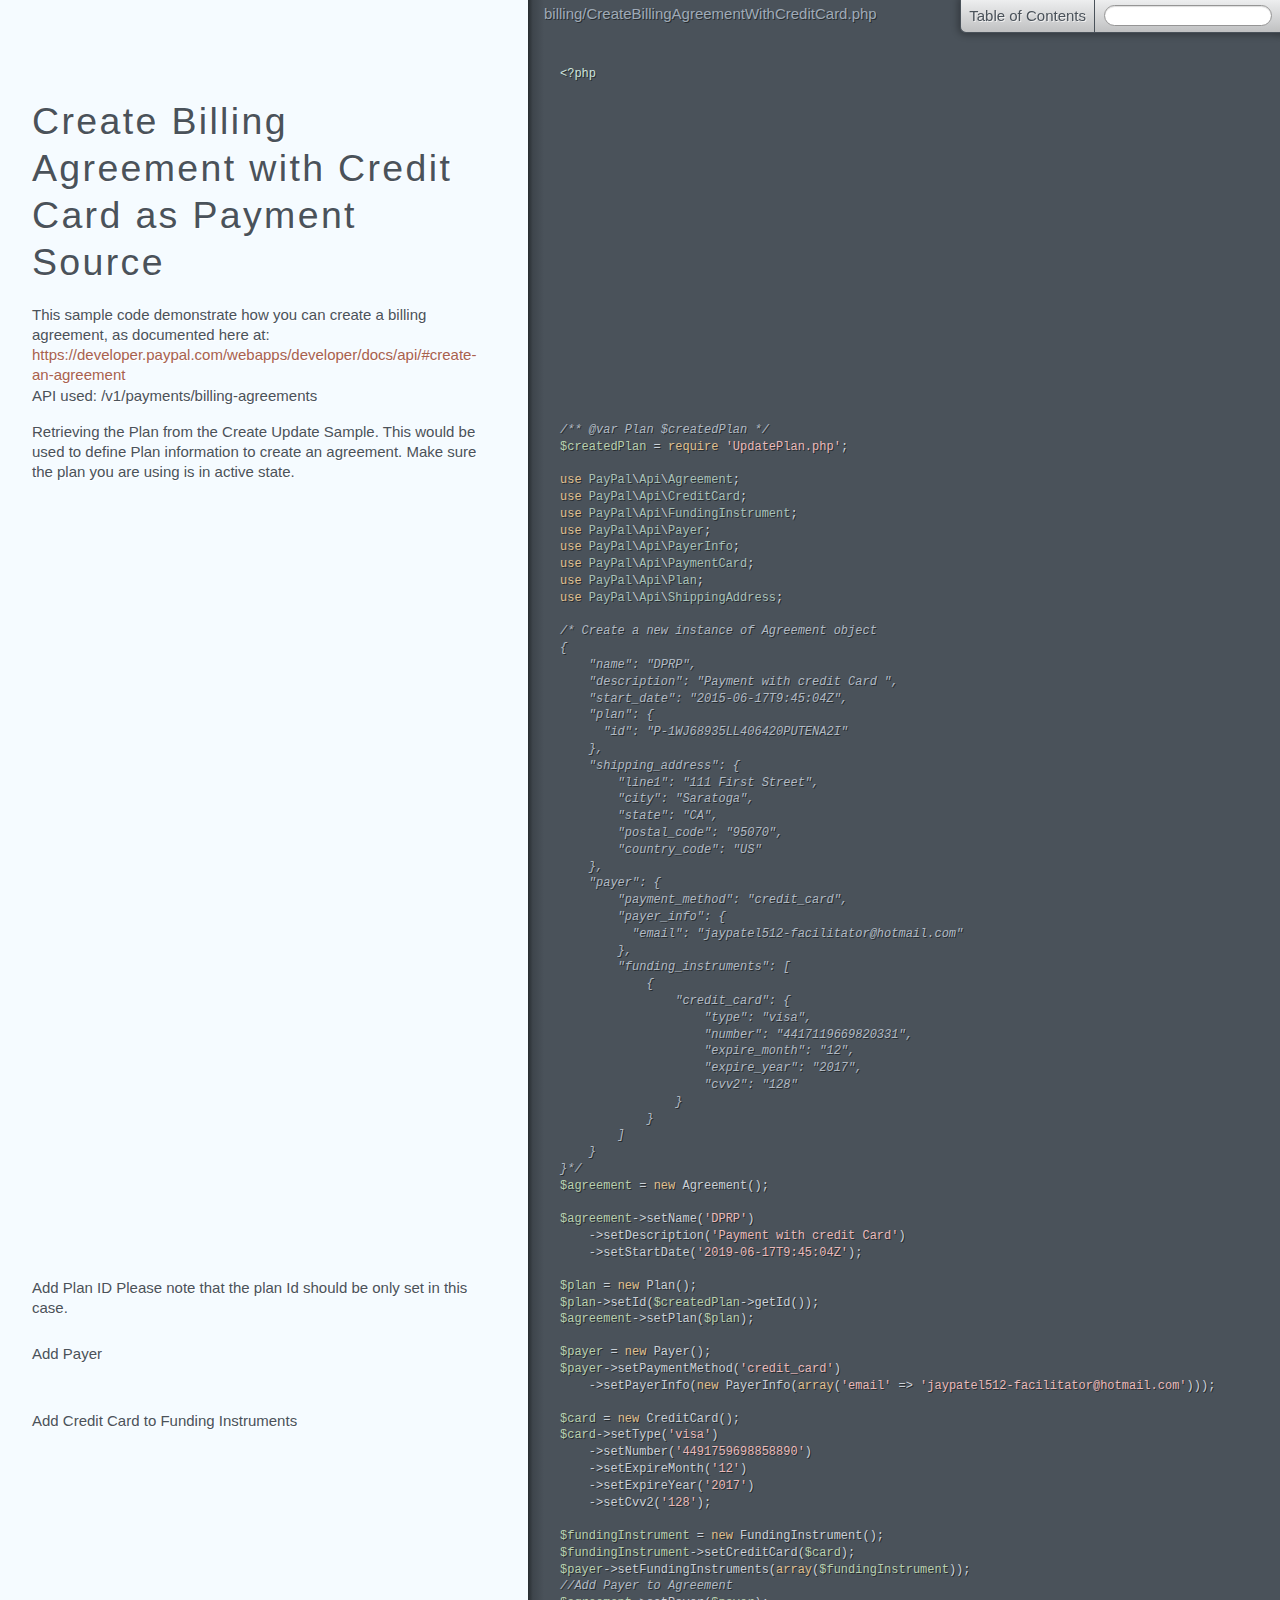
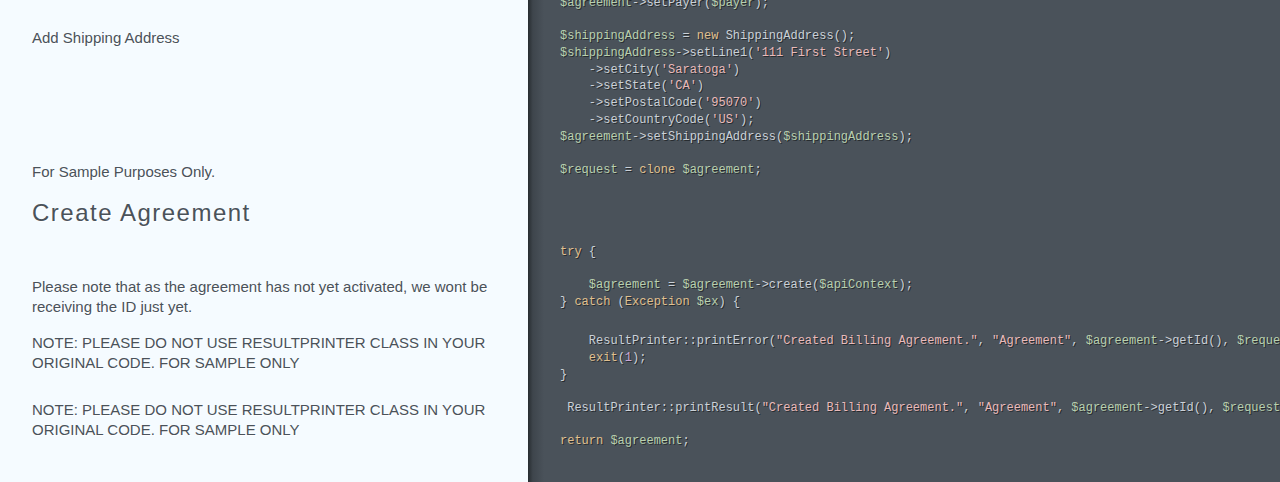
<file: includes/paypal/paypal/rest-api-sdk-php/sample/doc/billing/CreateBillingAgreementWithCreditCard.html>
<!DOCTYPE html><html lang="en"><head><title>billing/CreateBillingAgreementWithCreditCard</title></head><meta http-equiv="Content-Type" content="text/html; charset=utf-8"><meta name="viewport" content="width=device-width, initial-scale=1.0, minimum-scale=1.0, maximum-scale=1.0"><meta name="groc-relative-root" content="../"><meta name="groc-document-path" content="billing/CreateBillingAgreementWithCreditCard"><meta name="groc-project-path" content="billing/CreateBillingAgreementWithCreditCard.php"><link rel="stylesheet" type="text/css" media="all" href="../assets/style.css"><script type="text/javascript" src="../assets/behavior.js"></script><body><div id="meta"><div class="file-path">billing/CreateBillingAgreementWithCreditCard.php</div></div><div id="document"><div class="segment"><div class="code"><div class="wrapper"><span class="hljs-preprocessor">&lt;?php</span></div></div></div><div class="segment"><div class="comments "><div class="wrapper"><h1 id="create-billing-agreement-with-credit-card-as-payment-source">Create Billing Agreement with Credit Card as Payment Source</h1>
<p>This sample code demonstrate how you can create a billing agreement, as documented here at:
<a href="https://developer.paypal.com/webapps/developer/docs/api/#create-an-agreement">https://developer.paypal.com/webapps/developer/docs/api/#create-an-agreement</a>
API used: /v1/payments/billing-agreements</p></div></div></div><div class="segment"><div class="comments "><div class="wrapper"><p>Retrieving the Plan from the Create Update Sample. This would be used to
define Plan information to create an agreement. Make sure the plan you are using is in active state.</p></div></div><div class="code"><div class="wrapper"><span class="hljs-comment">/** <span class="hljs-doctag">@var</span> Plan $createdPlan */</span>
<span class="hljs-variable">$createdPlan</span> = <span class="hljs-keyword">require</span> <span class="hljs-string">'UpdatePlan.php'</span>;

<span class="hljs-keyword">use</span> <span class="hljs-title">PayPal</span>\<span class="hljs-title">Api</span>\<span class="hljs-title">Agreement</span>;
<span class="hljs-keyword">use</span> <span class="hljs-title">PayPal</span>\<span class="hljs-title">Api</span>\<span class="hljs-title">CreditCard</span>;
<span class="hljs-keyword">use</span> <span class="hljs-title">PayPal</span>\<span class="hljs-title">Api</span>\<span class="hljs-title">FundingInstrument</span>;
<span class="hljs-keyword">use</span> <span class="hljs-title">PayPal</span>\<span class="hljs-title">Api</span>\<span class="hljs-title">Payer</span>;
<span class="hljs-keyword">use</span> <span class="hljs-title">PayPal</span>\<span class="hljs-title">Api</span>\<span class="hljs-title">PayerInfo</span>;
<span class="hljs-keyword">use</span> <span class="hljs-title">PayPal</span>\<span class="hljs-title">Api</span>\<span class="hljs-title">PaymentCard</span>;
<span class="hljs-keyword">use</span> <span class="hljs-title">PayPal</span>\<span class="hljs-title">Api</span>\<span class="hljs-title">Plan</span>;
<span class="hljs-keyword">use</span> <span class="hljs-title">PayPal</span>\<span class="hljs-title">Api</span>\<span class="hljs-title">ShippingAddress</span>;

<span class="hljs-comment">/* Create a new instance of Agreement object
{
    "name": "DPRP",
    "description": "Payment with credit Card ",
    "start_date": "2015-06-17T9:45:04Z",
    "plan": {
      "id": "P-1WJ68935LL406420PUTENA2I"
    },
    "shipping_address": {
        "line1": "111 First Street",
        "city": "Saratoga",
        "state": "CA",
        "postal_code": "95070",
        "country_code": "US"
    },
    "payer": {
        "payment_method": "credit_card",
        "payer_info": {
          "email": "jaypatel512-facilitator<span class="hljs-doctag">@hotmail</span>.com"
        },
        "funding_instruments": [
            {
                "credit_card": {
                    "type": "visa",
                    "number": "4417119669820331",
                    "expire_month": "12",
                    "expire_year": "2017",
                    "cvv2": "128"
                }
            }
        ]
    }
}*/</span>
<span class="hljs-variable">$agreement</span> = <span class="hljs-keyword">new</span> Agreement();

<span class="hljs-variable">$agreement</span>-&gt;setName(<span class="hljs-string">'DPRP'</span>)
    -&gt;setDescription(<span class="hljs-string">'Payment with credit Card'</span>)
    -&gt;setStartDate(<span class="hljs-string">'2019-06-17T9:45:04Z'</span>);</div></div></div><div class="segment"><div class="comments "><div class="wrapper"><p>Add Plan ID
Please note that the plan Id should be only set in this case.</p></div></div><div class="code"><div class="wrapper"><span class="hljs-variable">$plan</span> = <span class="hljs-keyword">new</span> Plan();
<span class="hljs-variable">$plan</span>-&gt;setId(<span class="hljs-variable">$createdPlan</span>-&gt;getId());
<span class="hljs-variable">$agreement</span>-&gt;setPlan(<span class="hljs-variable">$plan</span>);</div></div></div><div class="segment"><div class="comments "><div class="wrapper"><p>Add Payer</p></div></div><div class="code"><div class="wrapper"><span class="hljs-variable">$payer</span> = <span class="hljs-keyword">new</span> Payer();
<span class="hljs-variable">$payer</span>-&gt;setPaymentMethod(<span class="hljs-string">'credit_card'</span>)
    -&gt;setPayerInfo(<span class="hljs-keyword">new</span> PayerInfo(<span class="hljs-keyword">array</span>(<span class="hljs-string">'email'</span> =&gt; <span class="hljs-string">'jaypatel512-facilitator@hotmail.com'</span>)));</div></div></div><div class="segment"><div class="comments "><div class="wrapper"><p>Add Credit Card to Funding Instruments</p></div></div><div class="code"><div class="wrapper"><span class="hljs-variable">$card</span> = <span class="hljs-keyword">new</span> CreditCard();
<span class="hljs-variable">$card</span>-&gt;setType(<span class="hljs-string">'visa'</span>)
    -&gt;setNumber(<span class="hljs-string">'4491759698858890'</span>)
    -&gt;setExpireMonth(<span class="hljs-string">'12'</span>)
    -&gt;setExpireYear(<span class="hljs-string">'2017'</span>)
    -&gt;setCvv2(<span class="hljs-string">'128'</span>);

<span class="hljs-variable">$fundingInstrument</span> = <span class="hljs-keyword">new</span> FundingInstrument();
<span class="hljs-variable">$fundingInstrument</span>-&gt;setCreditCard(<span class="hljs-variable">$card</span>);
<span class="hljs-variable">$payer</span>-&gt;setFundingInstruments(<span class="hljs-keyword">array</span>(<span class="hljs-variable">$fundingInstrument</span>));
<span class="hljs-comment">//Add Payer to Agreement</span>
<span class="hljs-variable">$agreement</span>-&gt;setPayer(<span class="hljs-variable">$payer</span>);</div></div></div><div class="segment"><div class="comments "><div class="wrapper"><p>Add Shipping Address</p></div></div><div class="code"><div class="wrapper"><span class="hljs-variable">$shippingAddress</span> = <span class="hljs-keyword">new</span> ShippingAddress();
<span class="hljs-variable">$shippingAddress</span>-&gt;setLine1(<span class="hljs-string">'111 First Street'</span>)
    -&gt;setCity(<span class="hljs-string">'Saratoga'</span>)
    -&gt;setState(<span class="hljs-string">'CA'</span>)
    -&gt;setPostalCode(<span class="hljs-string">'95070'</span>)
    -&gt;setCountryCode(<span class="hljs-string">'US'</span>);
<span class="hljs-variable">$agreement</span>-&gt;setShippingAddress(<span class="hljs-variable">$shippingAddress</span>);</div></div></div><div class="segment"><div class="comments "><div class="wrapper"><p>For Sample Purposes Only.</p></div></div><div class="code"><div class="wrapper"><span class="hljs-variable">$request</span> = <span class="hljs-keyword">clone</span> <span class="hljs-variable">$agreement</span>;</div></div></div><div class="segment"><div class="comments "><div class="wrapper"><h3 id="create-agreement">Create Agreement</h3></div></div></div><div class="segment"><div class="code"><div class="wrapper"><span class="hljs-keyword">try</span> {</div></div></div><div class="segment"><div class="comments "><div class="wrapper"><p>Please note that as the agreement has not yet activated, we wont be receiving the ID just yet.</p></div></div><div class="code"><div class="wrapper">    <span class="hljs-variable">$agreement</span> = <span class="hljs-variable">$agreement</span>-&gt;create(<span class="hljs-variable">$apiContext</span>);
} <span class="hljs-keyword">catch</span> (<span class="hljs-keyword">Exception</span> <span class="hljs-variable">$ex</span>) {</div></div></div><div class="segment"><div class="comments "><div class="wrapper"><p>NOTE: PLEASE DO NOT USE RESULTPRINTER CLASS IN YOUR ORIGINAL CODE. FOR SAMPLE ONLY</p></div></div><div class="code"><div class="wrapper">    ResultPrinter::printError(<span class="hljs-string">"Created Billing Agreement."</span>, <span class="hljs-string">"Agreement"</span>, <span class="hljs-variable">$agreement</span>-&gt;getId(), <span class="hljs-variable">$request</span>, <span class="hljs-variable">$ex</span>);
    <span class="hljs-keyword">exit</span>(<span class="hljs-number">1</span>);
}</div></div></div><div class="segment"><div class="comments "><div class="wrapper"><p>NOTE: PLEASE DO NOT USE RESULTPRINTER CLASS IN YOUR ORIGINAL CODE. FOR SAMPLE ONLY</p></div></div><div class="code"><div class="wrapper"> ResultPrinter::printResult(<span class="hljs-string">"Created Billing Agreement."</span>, <span class="hljs-string">"Agreement"</span>, <span class="hljs-variable">$agreement</span>-&gt;getId(), <span class="hljs-variable">$request</span>, <span class="hljs-variable">$agreement</span>);

<span class="hljs-keyword">return</span> <span class="hljs-variable">$agreement</span>;</div></div></div></div></body></html>
</file>
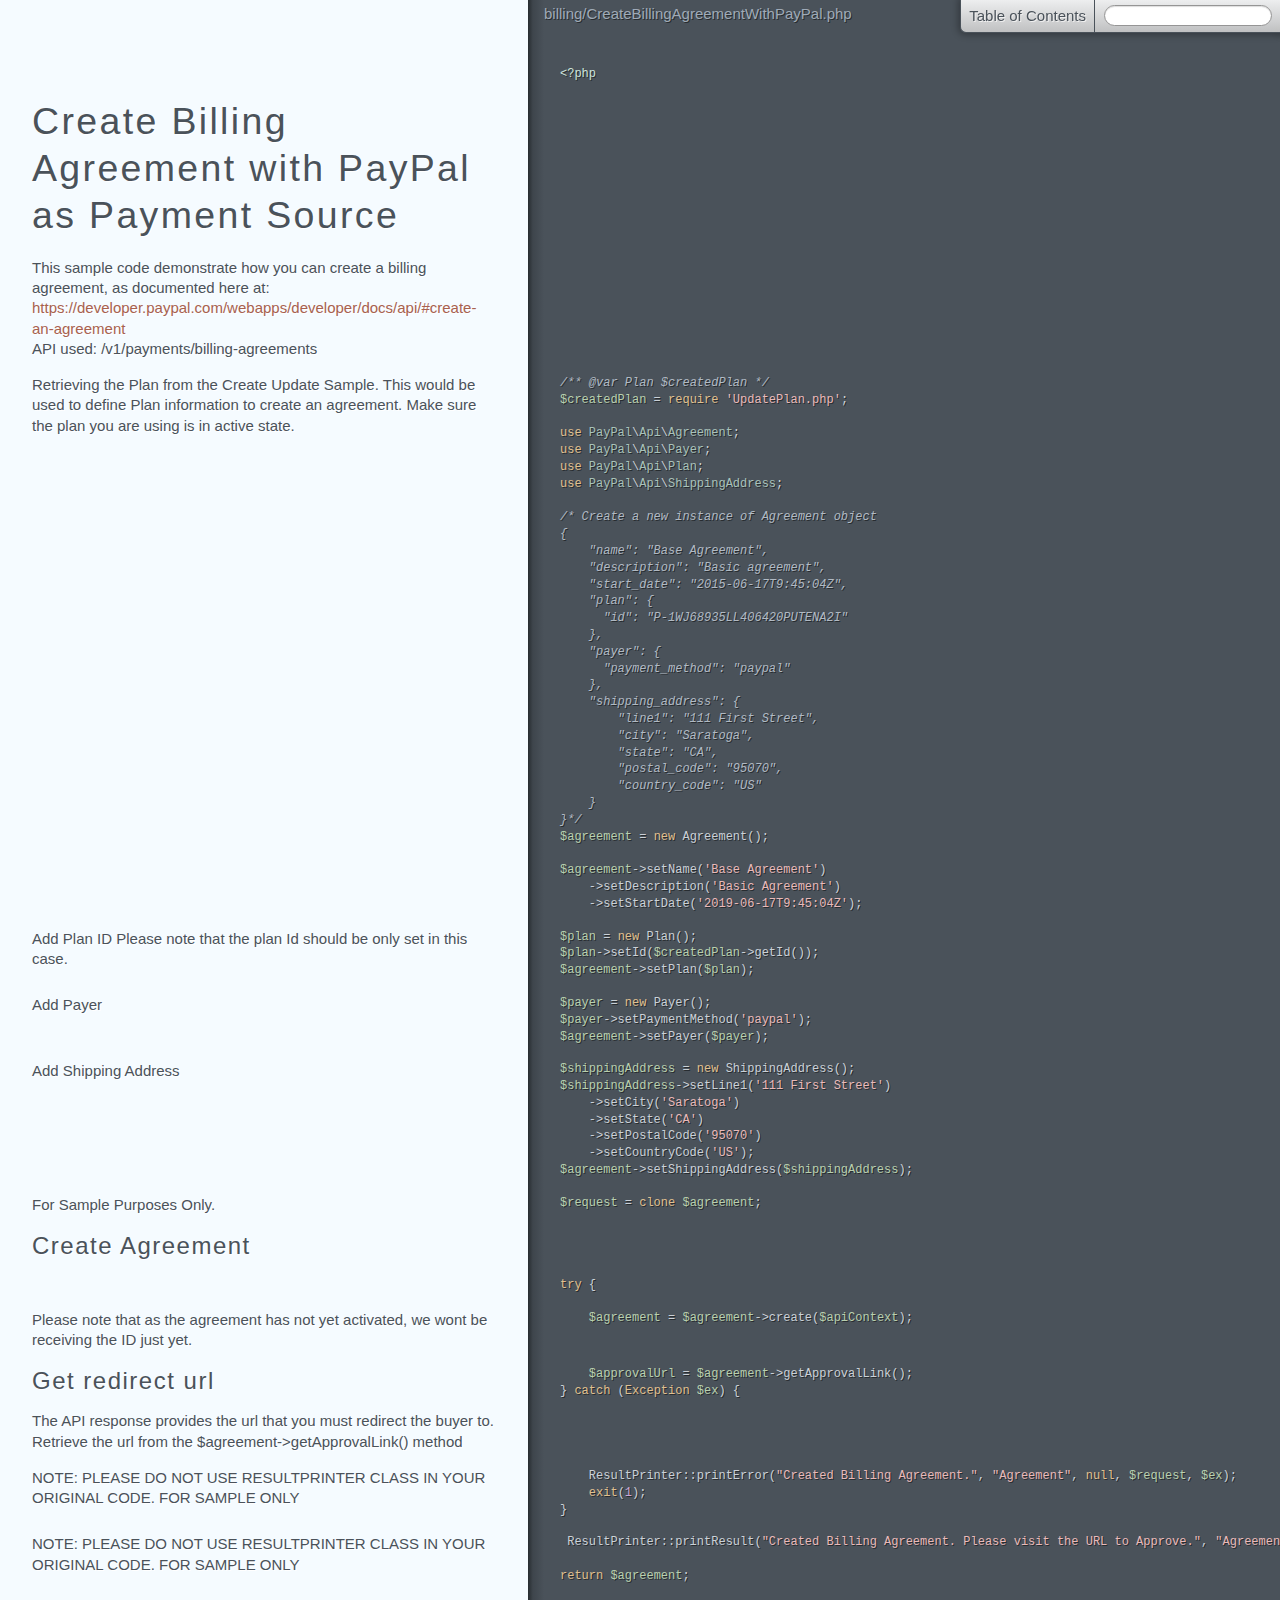
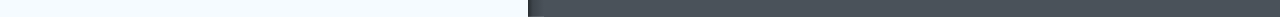
<file: includes/paypal/paypal/rest-api-sdk-php/sample/doc/billing/CreateBillingAgreementWithPayPal.html>
<!DOCTYPE html><html lang="en"><head><title>billing/CreateBillingAgreementWithPayPal</title></head><meta http-equiv="Content-Type" content="text/html; charset=utf-8"><meta name="viewport" content="width=device-width, initial-scale=1.0, minimum-scale=1.0, maximum-scale=1.0"><meta name="groc-relative-root" content="../"><meta name="groc-document-path" content="billing/CreateBillingAgreementWithPayPal"><meta name="groc-project-path" content="billing/CreateBillingAgreementWithPayPal.php"><link rel="stylesheet" type="text/css" media="all" href="../assets/style.css"><script type="text/javascript" src="../assets/behavior.js"></script><body><div id="meta"><div class="file-path">billing/CreateBillingAgreementWithPayPal.php</div></div><div id="document"><div class="segment"><div class="code"><div class="wrapper"><span class="hljs-preprocessor">&lt;?php</span></div></div></div><div class="segment"><div class="comments "><div class="wrapper"><h1 id="create-billing-agreement-with-paypal-as-payment-source">Create Billing Agreement with PayPal as Payment Source</h1>
<p>This sample code demonstrate how you can create a billing agreement, as documented here at:
<a href="https://developer.paypal.com/webapps/developer/docs/api/#create-an-agreement">https://developer.paypal.com/webapps/developer/docs/api/#create-an-agreement</a>
API used: /v1/payments/billing-agreements</p></div></div></div><div class="segment"><div class="comments "><div class="wrapper"><p>Retrieving the Plan from the Create Update Sample. This would be used to
define Plan information to create an agreement. Make sure the plan you are using is in active state.</p></div></div><div class="code"><div class="wrapper"><span class="hljs-comment">/** <span class="hljs-doctag">@var</span> Plan $createdPlan */</span>
<span class="hljs-variable">$createdPlan</span> = <span class="hljs-keyword">require</span> <span class="hljs-string">'UpdatePlan.php'</span>;

<span class="hljs-keyword">use</span> <span class="hljs-title">PayPal</span>\<span class="hljs-title">Api</span>\<span class="hljs-title">Agreement</span>;
<span class="hljs-keyword">use</span> <span class="hljs-title">PayPal</span>\<span class="hljs-title">Api</span>\<span class="hljs-title">Payer</span>;
<span class="hljs-keyword">use</span> <span class="hljs-title">PayPal</span>\<span class="hljs-title">Api</span>\<span class="hljs-title">Plan</span>;
<span class="hljs-keyword">use</span> <span class="hljs-title">PayPal</span>\<span class="hljs-title">Api</span>\<span class="hljs-title">ShippingAddress</span>;

<span class="hljs-comment">/* Create a new instance of Agreement object
{
    "name": "Base Agreement",
    "description": "Basic agreement",
    "start_date": "2015-06-17T9:45:04Z",
    "plan": {
      "id": "P-1WJ68935LL406420PUTENA2I"
    },
    "payer": {
      "payment_method": "paypal"
    },
    "shipping_address": {
        "line1": "111 First Street",
        "city": "Saratoga",
        "state": "CA",
        "postal_code": "95070",
        "country_code": "US"
    }
}*/</span>
<span class="hljs-variable">$agreement</span> = <span class="hljs-keyword">new</span> Agreement();

<span class="hljs-variable">$agreement</span>-&gt;setName(<span class="hljs-string">'Base Agreement'</span>)
    -&gt;setDescription(<span class="hljs-string">'Basic Agreement'</span>)
    -&gt;setStartDate(<span class="hljs-string">'2019-06-17T9:45:04Z'</span>);</div></div></div><div class="segment"><div class="comments "><div class="wrapper"><p>Add Plan ID
Please note that the plan Id should be only set in this case.</p></div></div><div class="code"><div class="wrapper"><span class="hljs-variable">$plan</span> = <span class="hljs-keyword">new</span> Plan();
<span class="hljs-variable">$plan</span>-&gt;setId(<span class="hljs-variable">$createdPlan</span>-&gt;getId());
<span class="hljs-variable">$agreement</span>-&gt;setPlan(<span class="hljs-variable">$plan</span>);</div></div></div><div class="segment"><div class="comments "><div class="wrapper"><p>Add Payer</p></div></div><div class="code"><div class="wrapper"><span class="hljs-variable">$payer</span> = <span class="hljs-keyword">new</span> Payer();
<span class="hljs-variable">$payer</span>-&gt;setPaymentMethod(<span class="hljs-string">'paypal'</span>);
<span class="hljs-variable">$agreement</span>-&gt;setPayer(<span class="hljs-variable">$payer</span>);</div></div></div><div class="segment"><div class="comments "><div class="wrapper"><p>Add Shipping Address</p></div></div><div class="code"><div class="wrapper"><span class="hljs-variable">$shippingAddress</span> = <span class="hljs-keyword">new</span> ShippingAddress();
<span class="hljs-variable">$shippingAddress</span>-&gt;setLine1(<span class="hljs-string">'111 First Street'</span>)
    -&gt;setCity(<span class="hljs-string">'Saratoga'</span>)
    -&gt;setState(<span class="hljs-string">'CA'</span>)
    -&gt;setPostalCode(<span class="hljs-string">'95070'</span>)
    -&gt;setCountryCode(<span class="hljs-string">'US'</span>);
<span class="hljs-variable">$agreement</span>-&gt;setShippingAddress(<span class="hljs-variable">$shippingAddress</span>);</div></div></div><div class="segment"><div class="comments "><div class="wrapper"><p>For Sample Purposes Only.</p></div></div><div class="code"><div class="wrapper"><span class="hljs-variable">$request</span> = <span class="hljs-keyword">clone</span> <span class="hljs-variable">$agreement</span>;</div></div></div><div class="segment"><div class="comments "><div class="wrapper"><h3 id="create-agreement">Create Agreement</h3></div></div></div><div class="segment"><div class="code"><div class="wrapper"><span class="hljs-keyword">try</span> {</div></div></div><div class="segment"><div class="comments "><div class="wrapper"><p>Please note that as the agreement has not yet activated, we wont be receiving the ID just yet.</p></div></div><div class="code"><div class="wrapper">    <span class="hljs-variable">$agreement</span> = <span class="hljs-variable">$agreement</span>-&gt;create(<span class="hljs-variable">$apiContext</span>);</div></div></div><div class="segment"><div class="comments "><div class="wrapper"><h3 id="get-redirect-url">Get redirect url</h3>
<p>The API response provides the url that you must redirect
the buyer to. Retrieve the url from the $agreement-&gt;getApprovalLink()
method</p></div></div><div class="code"><div class="wrapper">    <span class="hljs-variable">$approvalUrl</span> = <span class="hljs-variable">$agreement</span>-&gt;getApprovalLink();
} <span class="hljs-keyword">catch</span> (<span class="hljs-keyword">Exception</span> <span class="hljs-variable">$ex</span>) {</div></div></div><div class="segment"><div class="comments "><div class="wrapper"><p>NOTE: PLEASE DO NOT USE RESULTPRINTER CLASS IN YOUR ORIGINAL CODE. FOR SAMPLE ONLY</p></div></div><div class="code"><div class="wrapper">    ResultPrinter::printError(<span class="hljs-string">"Created Billing Agreement."</span>, <span class="hljs-string">"Agreement"</span>, <span class="hljs-keyword">null</span>, <span class="hljs-variable">$request</span>, <span class="hljs-variable">$ex</span>);
    <span class="hljs-keyword">exit</span>(<span class="hljs-number">1</span>);
}</div></div></div><div class="segment"><div class="comments "><div class="wrapper"><p>NOTE: PLEASE DO NOT USE RESULTPRINTER CLASS IN YOUR ORIGINAL CODE. FOR SAMPLE ONLY</p></div></div><div class="code"><div class="wrapper"> ResultPrinter::printResult(<span class="hljs-string">"Created Billing Agreement. Please visit the URL to Approve."</span>, <span class="hljs-string">"Agreement"</span>, <span class="hljs-string">"&lt;a href='$approvalUrl' &gt;$approvalUrl&lt;/a&gt;"</span>, <span class="hljs-variable">$request</span>, <span class="hljs-variable">$agreement</span>);

<span class="hljs-keyword">return</span> <span class="hljs-variable">$agreement</span>;</div></div></div></div></body></html>
</file>
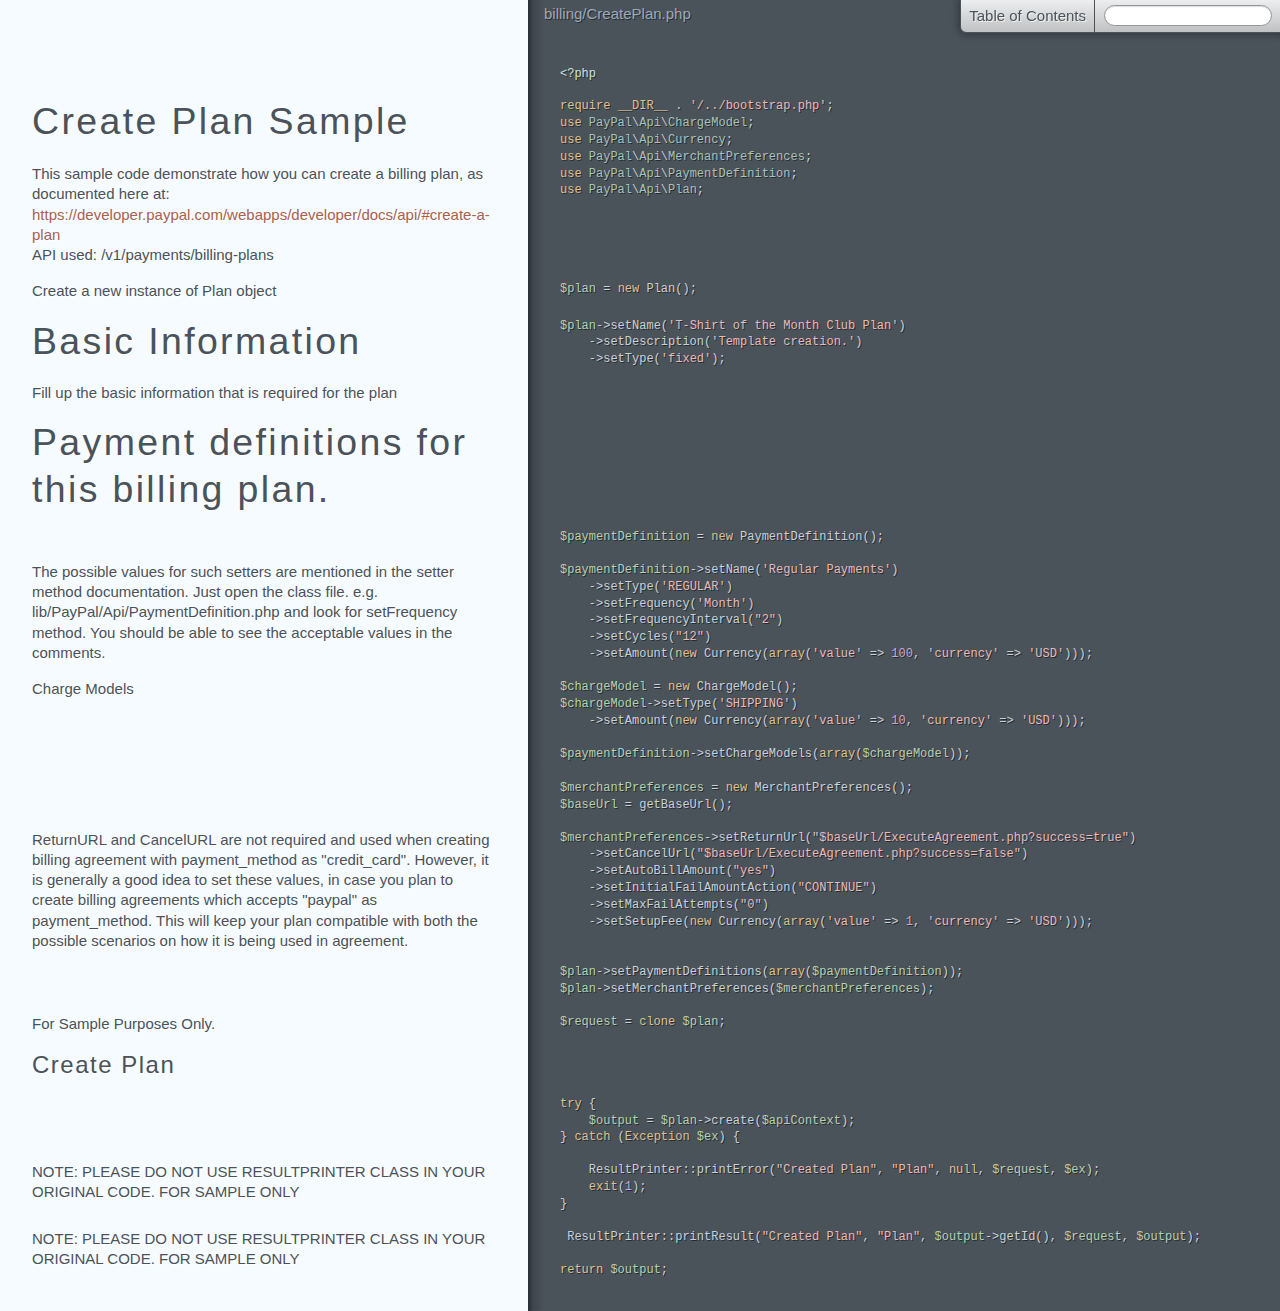
<file: includes/paypal/paypal/rest-api-sdk-php/sample/doc/billing/CreatePlan.html>
<!DOCTYPE html><html lang="en"><head><title>billing/CreatePlan</title></head><meta http-equiv="Content-Type" content="text/html; charset=utf-8"><meta name="viewport" content="width=device-width, initial-scale=1.0, minimum-scale=1.0, maximum-scale=1.0"><meta name="groc-relative-root" content="../"><meta name="groc-document-path" content="billing/CreatePlan"><meta name="groc-project-path" content="billing/CreatePlan.php"><link rel="stylesheet" type="text/css" media="all" href="../assets/style.css"><script type="text/javascript" src="../assets/behavior.js"></script><body><div id="meta"><div class="file-path">billing/CreatePlan.php</div></div><div id="document"><div class="segment"><div class="code"><div class="wrapper"><span class="hljs-preprocessor">&lt;?php</span></div></div></div><div class="segment"><div class="comments "><div class="wrapper"><h1 id="create-plan-sample">Create Plan Sample</h1>
<p>This sample code demonstrate how you can create a billing plan, as documented here at:
<a href="https://developer.paypal.com/webapps/developer/docs/api/#create-a-plan">https://developer.paypal.com/webapps/developer/docs/api/#create-a-plan</a>
API used: /v1/payments/billing-plans</p></div></div><div class="code"><div class="wrapper"><span class="hljs-keyword">require</span> <span class="hljs-keyword">__DIR__</span> . <span class="hljs-string">'/../bootstrap.php'</span>;
<span class="hljs-keyword">use</span> <span class="hljs-title">PayPal</span>\<span class="hljs-title">Api</span>\<span class="hljs-title">ChargeModel</span>;
<span class="hljs-keyword">use</span> <span class="hljs-title">PayPal</span>\<span class="hljs-title">Api</span>\<span class="hljs-title">Currency</span>;
<span class="hljs-keyword">use</span> <span class="hljs-title">PayPal</span>\<span class="hljs-title">Api</span>\<span class="hljs-title">MerchantPreferences</span>;
<span class="hljs-keyword">use</span> <span class="hljs-title">PayPal</span>\<span class="hljs-title">Api</span>\<span class="hljs-title">PaymentDefinition</span>;
<span class="hljs-keyword">use</span> <span class="hljs-title">PayPal</span>\<span class="hljs-title">Api</span>\<span class="hljs-title">Plan</span>;</div></div></div><div class="segment"><div class="comments "><div class="wrapper"><p>Create a new instance of Plan object</p></div></div><div class="code"><div class="wrapper"><span class="hljs-variable">$plan</span> = <span class="hljs-keyword">new</span> Plan();</div></div></div><div class="segment"><div class="comments "><div class="wrapper"><h1 id="basic-information">Basic Information</h1>
<p>Fill up the basic information that is required for the plan</p></div></div><div class="code"><div class="wrapper"><span class="hljs-variable">$plan</span>-&gt;setName(<span class="hljs-string">'T-Shirt of the Month Club Plan'</span>)
    -&gt;setDescription(<span class="hljs-string">'Template creation.'</span>)
    -&gt;setType(<span class="hljs-string">'fixed'</span>);</div></div></div><div class="segment"><div class="comments "><div class="wrapper"><h1 id="payment-definitions-for-this-billing-plan">Payment definitions for this billing plan.</h1></div></div></div><div class="segment"><div class="code"><div class="wrapper"><span class="hljs-variable">$paymentDefinition</span> = <span class="hljs-keyword">new</span> PaymentDefinition();</div></div></div><div class="segment"><div class="comments "><div class="wrapper"><p>The possible values for such setters are mentioned in the setter method documentation.
Just open the class file. e.g. lib/PayPal/Api/PaymentDefinition.php and look for setFrequency method.
You should be able to see the acceptable values in the comments.</p></div></div><div class="code"><div class="wrapper"><span class="hljs-variable">$paymentDefinition</span>-&gt;setName(<span class="hljs-string">'Regular Payments'</span>)
    -&gt;setType(<span class="hljs-string">'REGULAR'</span>)
    -&gt;setFrequency(<span class="hljs-string">'Month'</span>)
    -&gt;setFrequencyInterval(<span class="hljs-string">"2"</span>)
    -&gt;setCycles(<span class="hljs-string">"12"</span>)
    -&gt;setAmount(<span class="hljs-keyword">new</span> Currency(<span class="hljs-keyword">array</span>(<span class="hljs-string">'value'</span> =&gt; <span class="hljs-number">100</span>, <span class="hljs-string">'currency'</span> =&gt; <span class="hljs-string">'USD'</span>)));</div></div></div><div class="segment"><div class="comments "><div class="wrapper"><p>Charge Models</p></div></div><div class="code"><div class="wrapper"><span class="hljs-variable">$chargeModel</span> = <span class="hljs-keyword">new</span> ChargeModel();
<span class="hljs-variable">$chargeModel</span>-&gt;setType(<span class="hljs-string">'SHIPPING'</span>)
    -&gt;setAmount(<span class="hljs-keyword">new</span> Currency(<span class="hljs-keyword">array</span>(<span class="hljs-string">'value'</span> =&gt; <span class="hljs-number">10</span>, <span class="hljs-string">'currency'</span> =&gt; <span class="hljs-string">'USD'</span>)));

<span class="hljs-variable">$paymentDefinition</span>-&gt;setChargeModels(<span class="hljs-keyword">array</span>(<span class="hljs-variable">$chargeModel</span>));

<span class="hljs-variable">$merchantPreferences</span> = <span class="hljs-keyword">new</span> MerchantPreferences();
<span class="hljs-variable">$baseUrl</span> = getBaseUrl();</div></div></div><div class="segment"><div class="comments "><div class="wrapper"><p>ReturnURL and CancelURL are not required and used when creating billing agreement with payment_method as &quot;credit_card&quot;.
However, it is generally a good idea to set these values, in case you plan to create billing agreements which accepts &quot;paypal&quot; as payment_method.
This will keep your plan compatible with both the possible scenarios on how it is being used in agreement.</p></div></div><div class="code"><div class="wrapper"><span class="hljs-variable">$merchantPreferences</span>-&gt;setReturnUrl(<span class="hljs-string">"$baseUrl/ExecuteAgreement.php?success=true"</span>)
    -&gt;setCancelUrl(<span class="hljs-string">"$baseUrl/ExecuteAgreement.php?success=false"</span>)
    -&gt;setAutoBillAmount(<span class="hljs-string">"yes"</span>)
    -&gt;setInitialFailAmountAction(<span class="hljs-string">"CONTINUE"</span>)
    -&gt;setMaxFailAttempts(<span class="hljs-string">"0"</span>)
    -&gt;setSetupFee(<span class="hljs-keyword">new</span> Currency(<span class="hljs-keyword">array</span>(<span class="hljs-string">'value'</span> =&gt; <span class="hljs-number">1</span>, <span class="hljs-string">'currency'</span> =&gt; <span class="hljs-string">'USD'</span>)));


<span class="hljs-variable">$plan</span>-&gt;setPaymentDefinitions(<span class="hljs-keyword">array</span>(<span class="hljs-variable">$paymentDefinition</span>));
<span class="hljs-variable">$plan</span>-&gt;setMerchantPreferences(<span class="hljs-variable">$merchantPreferences</span>);</div></div></div><div class="segment"><div class="comments "><div class="wrapper"><p>For Sample Purposes Only.</p></div></div><div class="code"><div class="wrapper"><span class="hljs-variable">$request</span> = <span class="hljs-keyword">clone</span> <span class="hljs-variable">$plan</span>;</div></div></div><div class="segment"><div class="comments "><div class="wrapper"><h3 id="create-plan">Create Plan</h3></div></div></div><div class="segment"><div class="code"><div class="wrapper"><span class="hljs-keyword">try</span> {
    <span class="hljs-variable">$output</span> = <span class="hljs-variable">$plan</span>-&gt;create(<span class="hljs-variable">$apiContext</span>);
} <span class="hljs-keyword">catch</span> (<span class="hljs-keyword">Exception</span> <span class="hljs-variable">$ex</span>) {</div></div></div><div class="segment"><div class="comments "><div class="wrapper"><p>NOTE: PLEASE DO NOT USE RESULTPRINTER CLASS IN YOUR ORIGINAL CODE. FOR SAMPLE ONLY</p></div></div><div class="code"><div class="wrapper">    ResultPrinter::printError(<span class="hljs-string">"Created Plan"</span>, <span class="hljs-string">"Plan"</span>, <span class="hljs-keyword">null</span>, <span class="hljs-variable">$request</span>, <span class="hljs-variable">$ex</span>);
    <span class="hljs-keyword">exit</span>(<span class="hljs-number">1</span>);
}</div></div></div><div class="segment"><div class="comments "><div class="wrapper"><p>NOTE: PLEASE DO NOT USE RESULTPRINTER CLASS IN YOUR ORIGINAL CODE. FOR SAMPLE ONLY</p></div></div><div class="code"><div class="wrapper"> ResultPrinter::printResult(<span class="hljs-string">"Created Plan"</span>, <span class="hljs-string">"Plan"</span>, <span class="hljs-variable">$output</span>-&gt;getId(), <span class="hljs-variable">$request</span>, <span class="hljs-variable">$output</span>);

<span class="hljs-keyword">return</span> <span class="hljs-variable">$output</span>;</div></div></div></div></body></html>
</file>
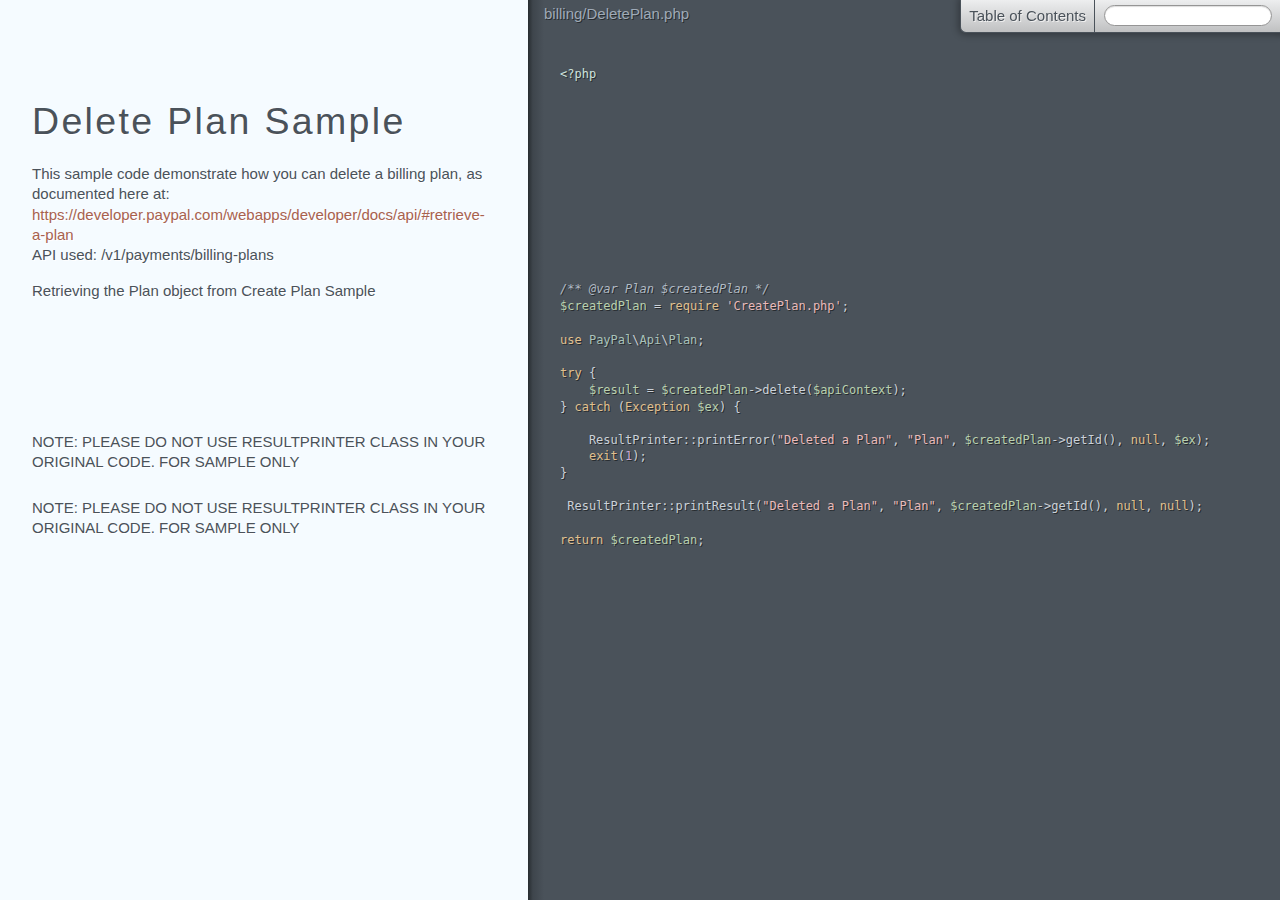
<file: includes/paypal/paypal/rest-api-sdk-php/sample/doc/billing/DeletePlan.html>
<!DOCTYPE html><html lang="en"><head><title>billing/DeletePlan</title></head><meta http-equiv="Content-Type" content="text/html; charset=utf-8"><meta name="viewport" content="width=device-width, initial-scale=1.0, minimum-scale=1.0, maximum-scale=1.0"><meta name="groc-relative-root" content="../"><meta name="groc-document-path" content="billing/DeletePlan"><meta name="groc-project-path" content="billing/DeletePlan.php"><link rel="stylesheet" type="text/css" media="all" href="../assets/style.css"><script type="text/javascript" src="../assets/behavior.js"></script><body><div id="meta"><div class="file-path">billing/DeletePlan.php</div></div><div id="document"><div class="segment"><div class="code"><div class="wrapper"><span class="hljs-preprocessor">&lt;?php</span></div></div></div><div class="segment"><div class="comments "><div class="wrapper"><h1 id="delete-plan-sample">Delete Plan Sample</h1>
<p>This sample code demonstrate how you can delete a billing plan, as documented here at:
<a href="https://developer.paypal.com/webapps/developer/docs/api/#retrieve-a-plan">https://developer.paypal.com/webapps/developer/docs/api/#retrieve-a-plan</a>
API used: /v1/payments/billing-plans</p></div></div></div><div class="segment"><div class="comments "><div class="wrapper"><p>Retrieving the Plan object from Create Plan Sample</p></div></div><div class="code"><div class="wrapper"><span class="hljs-comment">/** <span class="hljs-doctag">@var</span> Plan $createdPlan */</span>
<span class="hljs-variable">$createdPlan</span> = <span class="hljs-keyword">require</span> <span class="hljs-string">'CreatePlan.php'</span>;

<span class="hljs-keyword">use</span> <span class="hljs-title">PayPal</span>\<span class="hljs-title">Api</span>\<span class="hljs-title">Plan</span>;

<span class="hljs-keyword">try</span> {
    <span class="hljs-variable">$result</span> = <span class="hljs-variable">$createdPlan</span>-&gt;delete(<span class="hljs-variable">$apiContext</span>);
} <span class="hljs-keyword">catch</span> (<span class="hljs-keyword">Exception</span> <span class="hljs-variable">$ex</span>) {</div></div></div><div class="segment"><div class="comments "><div class="wrapper"><p>NOTE: PLEASE DO NOT USE RESULTPRINTER CLASS IN YOUR ORIGINAL CODE. FOR SAMPLE ONLY</p></div></div><div class="code"><div class="wrapper">    ResultPrinter::printError(<span class="hljs-string">"Deleted a Plan"</span>, <span class="hljs-string">"Plan"</span>, <span class="hljs-variable">$createdPlan</span>-&gt;getId(), <span class="hljs-keyword">null</span>, <span class="hljs-variable">$ex</span>);
    <span class="hljs-keyword">exit</span>(<span class="hljs-number">1</span>);
}</div></div></div><div class="segment"><div class="comments "><div class="wrapper"><p>NOTE: PLEASE DO NOT USE RESULTPRINTER CLASS IN YOUR ORIGINAL CODE. FOR SAMPLE ONLY</p></div></div><div class="code"><div class="wrapper"> ResultPrinter::printResult(<span class="hljs-string">"Deleted a Plan"</span>, <span class="hljs-string">"Plan"</span>, <span class="hljs-variable">$createdPlan</span>-&gt;getId(), <span class="hljs-keyword">null</span>, <span class="hljs-keyword">null</span>);

<span class="hljs-keyword">return</span> <span class="hljs-variable">$createdPlan</span>;</div></div></div></div></body></html>
</file>
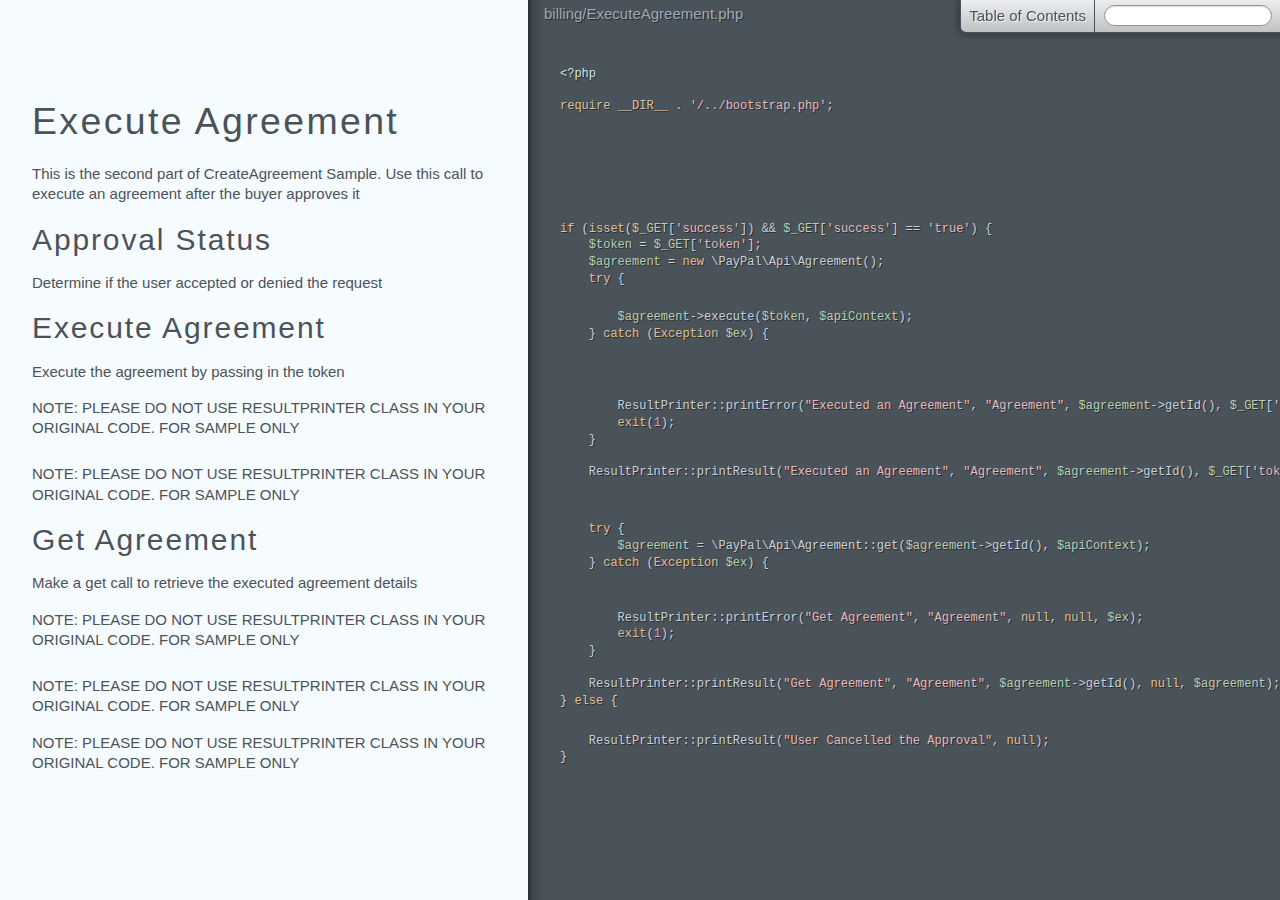
<file: includes/paypal/paypal/rest-api-sdk-php/sample/doc/billing/ExecuteAgreement.html>
<!DOCTYPE html><html lang="en"><head><title>billing/ExecuteAgreement</title></head><meta http-equiv="Content-Type" content="text/html; charset=utf-8"><meta name="viewport" content="width=device-width, initial-scale=1.0, minimum-scale=1.0, maximum-scale=1.0"><meta name="groc-relative-root" content="../"><meta name="groc-document-path" content="billing/ExecuteAgreement"><meta name="groc-project-path" content="billing/ExecuteAgreement.php"><link rel="stylesheet" type="text/css" media="all" href="../assets/style.css"><script type="text/javascript" src="../assets/behavior.js"></script><body><div id="meta"><div class="file-path">billing/ExecuteAgreement.php</div></div><div id="document"><div class="segment"><div class="code"><div class="wrapper"><span class="hljs-preprocessor">&lt;?php</span></div></div></div><div class="segment"><div class="comments "><div class="wrapper"><h1 id="execute-agreement">Execute Agreement</h1>
<p>This is the second part of CreateAgreement Sample.
Use this call to execute an agreement after the buyer approves it</p></div></div><div class="code"><div class="wrapper"><span class="hljs-keyword">require</span> <span class="hljs-keyword">__DIR__</span> . <span class="hljs-string">'/../bootstrap.php'</span>;</div></div></div><div class="segment"><div class="comments "><div class="wrapper"><h2 id="approval-status">Approval Status</h2>
<p>Determine if the user accepted or denied the request</p></div></div><div class="code"><div class="wrapper"><span class="hljs-keyword">if</span> (<span class="hljs-keyword">isset</span>(<span class="hljs-variable">$_GET</span>[<span class="hljs-string">'success'</span>]) &amp;&amp; <span class="hljs-variable">$_GET</span>[<span class="hljs-string">'success'</span>] == <span class="hljs-string">'true'</span>) {
    <span class="hljs-variable">$token</span> = <span class="hljs-variable">$_GET</span>[<span class="hljs-string">'token'</span>];
    <span class="hljs-variable">$agreement</span> = <span class="hljs-keyword">new</span> \PayPal\Api\Agreement();
    <span class="hljs-keyword">try</span> {</div></div></div><div class="segment"><div class="comments "><div class="wrapper"><h2 id="execute-agreement">Execute Agreement</h2>
<p>Execute the agreement by passing in the token</p></div></div><div class="code"><div class="wrapper">        <span class="hljs-variable">$agreement</span>-&gt;execute(<span class="hljs-variable">$token</span>, <span class="hljs-variable">$apiContext</span>);
    } <span class="hljs-keyword">catch</span> (<span class="hljs-keyword">Exception</span> <span class="hljs-variable">$ex</span>) {</div></div></div><div class="segment"><div class="comments "><div class="wrapper"><p>NOTE: PLEASE DO NOT USE RESULTPRINTER CLASS IN YOUR ORIGINAL CODE. FOR SAMPLE ONLY</p></div></div><div class="code"><div class="wrapper">        ResultPrinter::printError(<span class="hljs-string">"Executed an Agreement"</span>, <span class="hljs-string">"Agreement"</span>, <span class="hljs-variable">$agreement</span>-&gt;getId(), <span class="hljs-variable">$_GET</span>[<span class="hljs-string">'token'</span>], <span class="hljs-variable">$ex</span>);
        <span class="hljs-keyword">exit</span>(<span class="hljs-number">1</span>);
    }</div></div></div><div class="segment"><div class="comments "><div class="wrapper"><p>NOTE: PLEASE DO NOT USE RESULTPRINTER CLASS IN YOUR ORIGINAL CODE. FOR SAMPLE ONLY</p></div></div><div class="code"><div class="wrapper">    ResultPrinter::printResult(<span class="hljs-string">"Executed an Agreement"</span>, <span class="hljs-string">"Agreement"</span>, <span class="hljs-variable">$agreement</span>-&gt;getId(), <span class="hljs-variable">$_GET</span>[<span class="hljs-string">'token'</span>], <span class="hljs-variable">$agreement</span>);</div></div></div><div class="segment"><div class="comments "><div class="wrapper"><h2 id="get-agreement">Get Agreement</h2>
<p>Make a get call to retrieve the executed agreement details</p></div></div><div class="code"><div class="wrapper">    <span class="hljs-keyword">try</span> {
        <span class="hljs-variable">$agreement</span> = \PayPal\Api\Agreement::get(<span class="hljs-variable">$agreement</span>-&gt;getId(), <span class="hljs-variable">$apiContext</span>);
    } <span class="hljs-keyword">catch</span> (<span class="hljs-keyword">Exception</span> <span class="hljs-variable">$ex</span>) {</div></div></div><div class="segment"><div class="comments "><div class="wrapper"><p>NOTE: PLEASE DO NOT USE RESULTPRINTER CLASS IN YOUR ORIGINAL CODE. FOR SAMPLE ONLY</p></div></div><div class="code"><div class="wrapper">        ResultPrinter::printError(<span class="hljs-string">"Get Agreement"</span>, <span class="hljs-string">"Agreement"</span>, <span class="hljs-keyword">null</span>, <span class="hljs-keyword">null</span>, <span class="hljs-variable">$ex</span>);
        <span class="hljs-keyword">exit</span>(<span class="hljs-number">1</span>);
    }</div></div></div><div class="segment"><div class="comments "><div class="wrapper"><p>NOTE: PLEASE DO NOT USE RESULTPRINTER CLASS IN YOUR ORIGINAL CODE. FOR SAMPLE ONLY</p></div></div><div class="code"><div class="wrapper">    ResultPrinter::printResult(<span class="hljs-string">"Get Agreement"</span>, <span class="hljs-string">"Agreement"</span>, <span class="hljs-variable">$agreement</span>-&gt;getId(), <span class="hljs-keyword">null</span>, <span class="hljs-variable">$agreement</span>);
} <span class="hljs-keyword">else</span> {</div></div></div><div class="segment"><div class="comments "><div class="wrapper"><p>NOTE: PLEASE DO NOT USE RESULTPRINTER CLASS IN YOUR ORIGINAL CODE. FOR SAMPLE ONLY</p></div></div><div class="code"><div class="wrapper">    ResultPrinter::printResult(<span class="hljs-string">"User Cancelled the Approval"</span>, <span class="hljs-keyword">null</span>);
}</div></div></div></div></body></html>
</file>
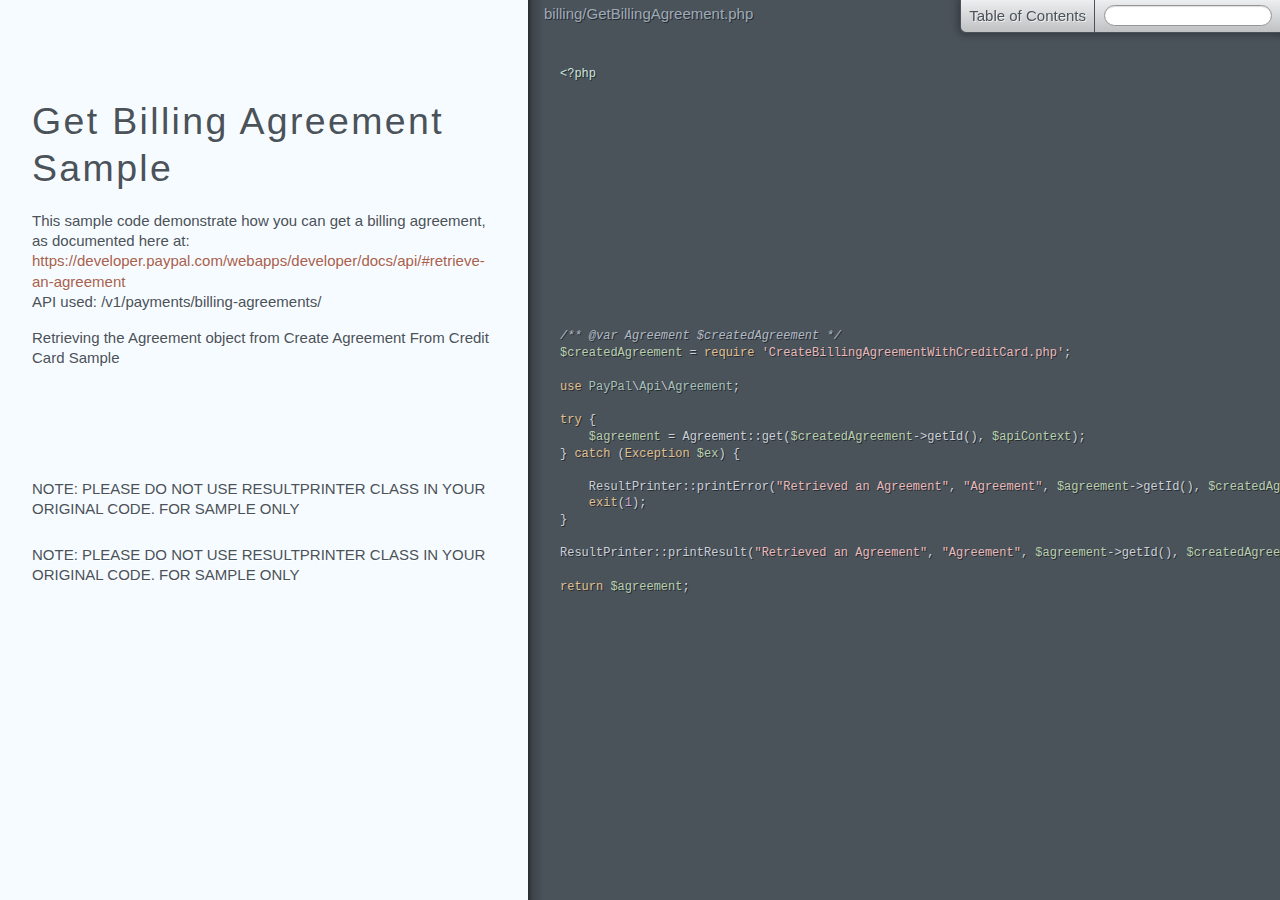
<file: includes/paypal/paypal/rest-api-sdk-php/sample/doc/billing/GetBillingAgreement.html>
<!DOCTYPE html><html lang="en"><head><title>billing/GetBillingAgreement</title></head><meta http-equiv="Content-Type" content="text/html; charset=utf-8"><meta name="viewport" content="width=device-width, initial-scale=1.0, minimum-scale=1.0, maximum-scale=1.0"><meta name="groc-relative-root" content="../"><meta name="groc-document-path" content="billing/GetBillingAgreement"><meta name="groc-project-path" content="billing/GetBillingAgreement.php"><link rel="stylesheet" type="text/css" media="all" href="../assets/style.css"><script type="text/javascript" src="../assets/behavior.js"></script><body><div id="meta"><div class="file-path">billing/GetBillingAgreement.php</div></div><div id="document"><div class="segment"><div class="code"><div class="wrapper"><span class="hljs-preprocessor">&lt;?php</span></div></div></div><div class="segment"><div class="comments "><div class="wrapper"><h1 id="get-billing-agreement-sample">Get Billing Agreement Sample</h1>
<p>This sample code demonstrate how you can get a billing agreement, as documented here at:
<a href="https://developer.paypal.com/webapps/developer/docs/api/#retrieve-an-agreement">https://developer.paypal.com/webapps/developer/docs/api/#retrieve-an-agreement</a>
API used: /v1/payments/billing-agreements/<Agreement-Id></p></div></div></div><div class="segment"><div class="comments "><div class="wrapper"><p>Retrieving the Agreement object from Create Agreement From Credit Card Sample</p></div></div><div class="code"><div class="wrapper"><span class="hljs-comment">/** <span class="hljs-doctag">@var</span> Agreement $createdAgreement */</span>
<span class="hljs-variable">$createdAgreement</span> = <span class="hljs-keyword">require</span> <span class="hljs-string">'CreateBillingAgreementWithCreditCard.php'</span>;

<span class="hljs-keyword">use</span> <span class="hljs-title">PayPal</span>\<span class="hljs-title">Api</span>\<span class="hljs-title">Agreement</span>;

<span class="hljs-keyword">try</span> {
    <span class="hljs-variable">$agreement</span> = Agreement::get(<span class="hljs-variable">$createdAgreement</span>-&gt;getId(), <span class="hljs-variable">$apiContext</span>);
} <span class="hljs-keyword">catch</span> (<span class="hljs-keyword">Exception</span> <span class="hljs-variable">$ex</span>) {</div></div></div><div class="segment"><div class="comments "><div class="wrapper"><p>NOTE: PLEASE DO NOT USE RESULTPRINTER CLASS IN YOUR ORIGINAL CODE. FOR SAMPLE ONLY</p></div></div><div class="code"><div class="wrapper">    ResultPrinter::printError(<span class="hljs-string">"Retrieved an Agreement"</span>, <span class="hljs-string">"Agreement"</span>, <span class="hljs-variable">$agreement</span>-&gt;getId(), <span class="hljs-variable">$createdAgreement</span>-&gt;getId(), <span class="hljs-variable">$ex</span>);
    <span class="hljs-keyword">exit</span>(<span class="hljs-number">1</span>);
}</div></div></div><div class="segment"><div class="comments "><div class="wrapper"><p>NOTE: PLEASE DO NOT USE RESULTPRINTER CLASS IN YOUR ORIGINAL CODE. FOR SAMPLE ONLY</p></div></div><div class="code"><div class="wrapper">ResultPrinter::printResult(<span class="hljs-string">"Retrieved an Agreement"</span>, <span class="hljs-string">"Agreement"</span>, <span class="hljs-variable">$agreement</span>-&gt;getId(), <span class="hljs-variable">$createdAgreement</span>-&gt;getId(), <span class="hljs-variable">$agreement</span>);

<span class="hljs-keyword">return</span> <span class="hljs-variable">$agreement</span>;</div></div></div></div></body></html>
</file>
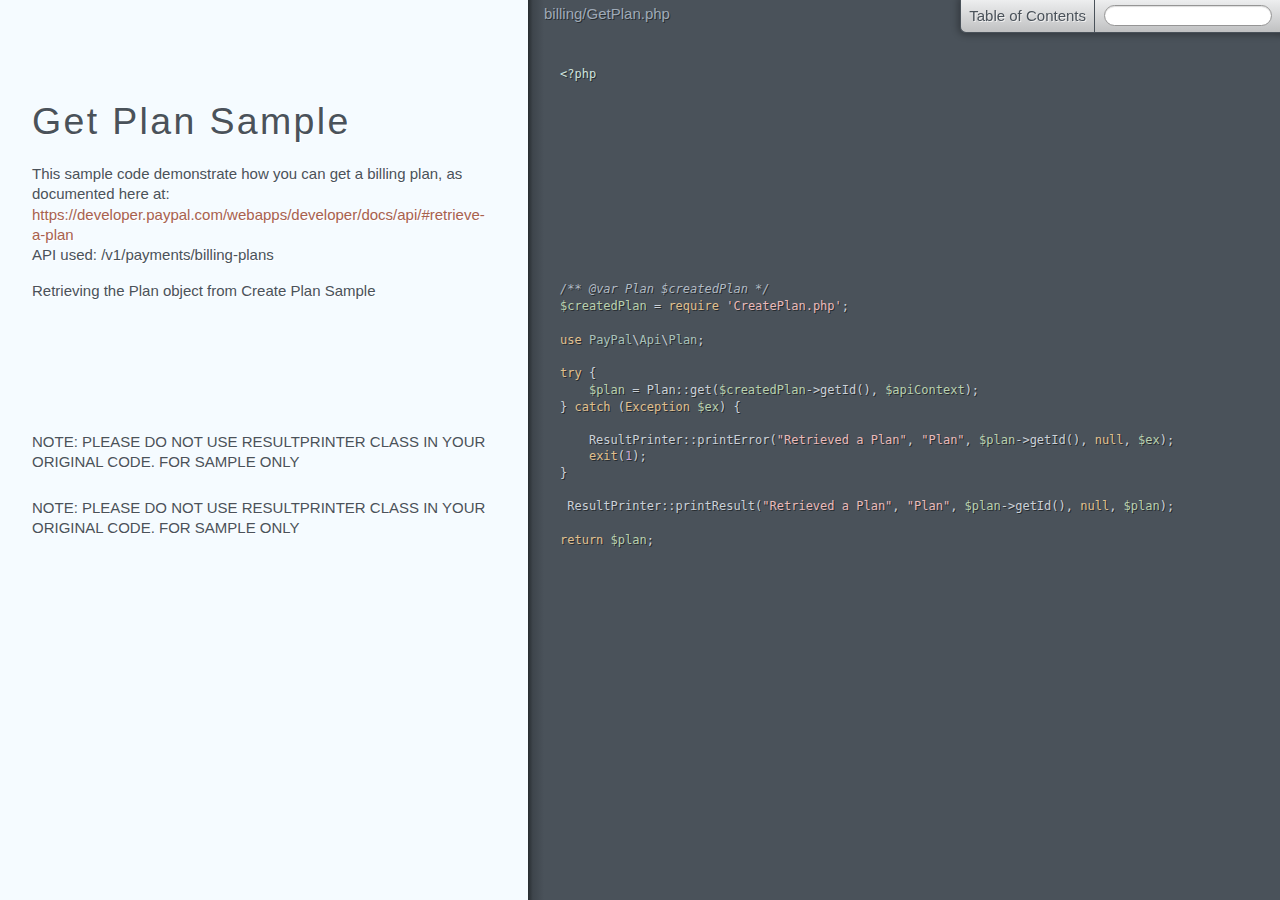
<file: includes/paypal/paypal/rest-api-sdk-php/sample/doc/billing/GetPlan.html>
<!DOCTYPE html><html lang="en"><head><title>billing/GetPlan</title></head><meta http-equiv="Content-Type" content="text/html; charset=utf-8"><meta name="viewport" content="width=device-width, initial-scale=1.0, minimum-scale=1.0, maximum-scale=1.0"><meta name="groc-relative-root" content="../"><meta name="groc-document-path" content="billing/GetPlan"><meta name="groc-project-path" content="billing/GetPlan.php"><link rel="stylesheet" type="text/css" media="all" href="../assets/style.css"><script type="text/javascript" src="../assets/behavior.js"></script><body><div id="meta"><div class="file-path">billing/GetPlan.php</div></div><div id="document"><div class="segment"><div class="code"><div class="wrapper"><span class="hljs-preprocessor">&lt;?php</span></div></div></div><div class="segment"><div class="comments "><div class="wrapper"><h1 id="get-plan-sample">Get Plan Sample</h1>
<p>This sample code demonstrate how you can get a billing plan, as documented here at:
<a href="https://developer.paypal.com/webapps/developer/docs/api/#retrieve-a-plan">https://developer.paypal.com/webapps/developer/docs/api/#retrieve-a-plan</a>
API used: /v1/payments/billing-plans</p></div></div></div><div class="segment"><div class="comments "><div class="wrapper"><p>Retrieving the Plan object from Create Plan Sample</p></div></div><div class="code"><div class="wrapper"><span class="hljs-comment">/** <span class="hljs-doctag">@var</span> Plan $createdPlan */</span>
<span class="hljs-variable">$createdPlan</span> = <span class="hljs-keyword">require</span> <span class="hljs-string">'CreatePlan.php'</span>;

<span class="hljs-keyword">use</span> <span class="hljs-title">PayPal</span>\<span class="hljs-title">Api</span>\<span class="hljs-title">Plan</span>;

<span class="hljs-keyword">try</span> {
    <span class="hljs-variable">$plan</span> = Plan::get(<span class="hljs-variable">$createdPlan</span>-&gt;getId(), <span class="hljs-variable">$apiContext</span>);
} <span class="hljs-keyword">catch</span> (<span class="hljs-keyword">Exception</span> <span class="hljs-variable">$ex</span>) {</div></div></div><div class="segment"><div class="comments "><div class="wrapper"><p>NOTE: PLEASE DO NOT USE RESULTPRINTER CLASS IN YOUR ORIGINAL CODE. FOR SAMPLE ONLY</p></div></div><div class="code"><div class="wrapper">    ResultPrinter::printError(<span class="hljs-string">"Retrieved a Plan"</span>, <span class="hljs-string">"Plan"</span>, <span class="hljs-variable">$plan</span>-&gt;getId(), <span class="hljs-keyword">null</span>, <span class="hljs-variable">$ex</span>);
    <span class="hljs-keyword">exit</span>(<span class="hljs-number">1</span>);
}</div></div></div><div class="segment"><div class="comments "><div class="wrapper"><p>NOTE: PLEASE DO NOT USE RESULTPRINTER CLASS IN YOUR ORIGINAL CODE. FOR SAMPLE ONLY</p></div></div><div class="code"><div class="wrapper"> ResultPrinter::printResult(<span class="hljs-string">"Retrieved a Plan"</span>, <span class="hljs-string">"Plan"</span>, <span class="hljs-variable">$plan</span>-&gt;getId(), <span class="hljs-keyword">null</span>, <span class="hljs-variable">$plan</span>);

<span class="hljs-keyword">return</span> <span class="hljs-variable">$plan</span>;</div></div></div></div></body></html>
</file>
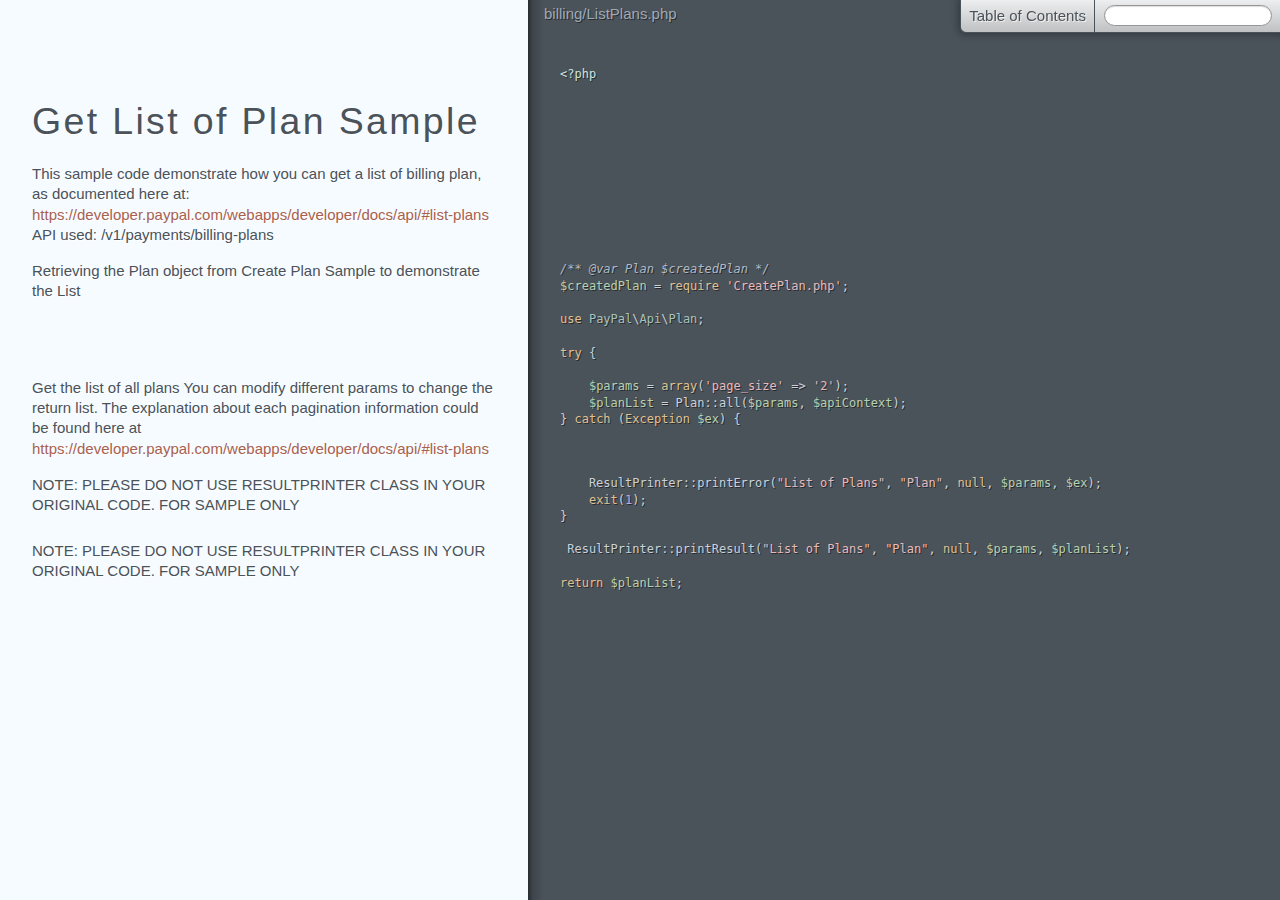
<file: includes/paypal/paypal/rest-api-sdk-php/sample/doc/billing/ListPlans.html>
<!DOCTYPE html><html lang="en"><head><title>billing/ListPlans</title></head><meta http-equiv="Content-Type" content="text/html; charset=utf-8"><meta name="viewport" content="width=device-width, initial-scale=1.0, minimum-scale=1.0, maximum-scale=1.0"><meta name="groc-relative-root" content="../"><meta name="groc-document-path" content="billing/ListPlans"><meta name="groc-project-path" content="billing/ListPlans.php"><link rel="stylesheet" type="text/css" media="all" href="../assets/style.css"><script type="text/javascript" src="../assets/behavior.js"></script><body><div id="meta"><div class="file-path">billing/ListPlans.php</div></div><div id="document"><div class="segment"><div class="code"><div class="wrapper"><span class="hljs-preprocessor">&lt;?php</span></div></div></div><div class="segment"><div class="comments "><div class="wrapper"><h1 id="get-list-of-plan-sample">Get List of Plan Sample</h1>
<p>This sample code demonstrate how you can get a list of billing plan, as documented here at:
<a href="https://developer.paypal.com/webapps/developer/docs/api/#list-plans">https://developer.paypal.com/webapps/developer/docs/api/#list-plans</a>
API used: /v1/payments/billing-plans</p></div></div></div><div class="segment"><div class="comments "><div class="wrapper"><p>Retrieving the Plan object from Create Plan Sample to demonstrate the List</p></div></div><div class="code"><div class="wrapper"><span class="hljs-comment">/** <span class="hljs-doctag">@var</span> Plan $createdPlan */</span>
<span class="hljs-variable">$createdPlan</span> = <span class="hljs-keyword">require</span> <span class="hljs-string">'CreatePlan.php'</span>;

<span class="hljs-keyword">use</span> <span class="hljs-title">PayPal</span>\<span class="hljs-title">Api</span>\<span class="hljs-title">Plan</span>;

<span class="hljs-keyword">try</span> {</div></div></div><div class="segment"><div class="comments "><div class="wrapper"><p>Get the list of all plans
You can modify different params to change the return list.
The explanation about each pagination information could be found here
at <a href="https://developer.paypal.com/webapps/developer/docs/api/#list-plans">https://developer.paypal.com/webapps/developer/docs/api/#list-plans</a></p></div></div><div class="code"><div class="wrapper">    <span class="hljs-variable">$params</span> = <span class="hljs-keyword">array</span>(<span class="hljs-string">'page_size'</span> =&gt; <span class="hljs-string">'2'</span>);
    <span class="hljs-variable">$planList</span> = Plan::all(<span class="hljs-variable">$params</span>, <span class="hljs-variable">$apiContext</span>);
} <span class="hljs-keyword">catch</span> (<span class="hljs-keyword">Exception</span> <span class="hljs-variable">$ex</span>) {</div></div></div><div class="segment"><div class="comments "><div class="wrapper"><p>NOTE: PLEASE DO NOT USE RESULTPRINTER CLASS IN YOUR ORIGINAL CODE. FOR SAMPLE ONLY</p></div></div><div class="code"><div class="wrapper">    ResultPrinter::printError(<span class="hljs-string">"List of Plans"</span>, <span class="hljs-string">"Plan"</span>, <span class="hljs-keyword">null</span>, <span class="hljs-variable">$params</span>, <span class="hljs-variable">$ex</span>);
    <span class="hljs-keyword">exit</span>(<span class="hljs-number">1</span>);
}</div></div></div><div class="segment"><div class="comments "><div class="wrapper"><p>NOTE: PLEASE DO NOT USE RESULTPRINTER CLASS IN YOUR ORIGINAL CODE. FOR SAMPLE ONLY</p></div></div><div class="code"><div class="wrapper"> ResultPrinter::printResult(<span class="hljs-string">"List of Plans"</span>, <span class="hljs-string">"Plan"</span>, <span class="hljs-keyword">null</span>, <span class="hljs-variable">$params</span>, <span class="hljs-variable">$planList</span>);

<span class="hljs-keyword">return</span> <span class="hljs-variable">$planList</span>;</div></div></div></div></body></html>
</file>
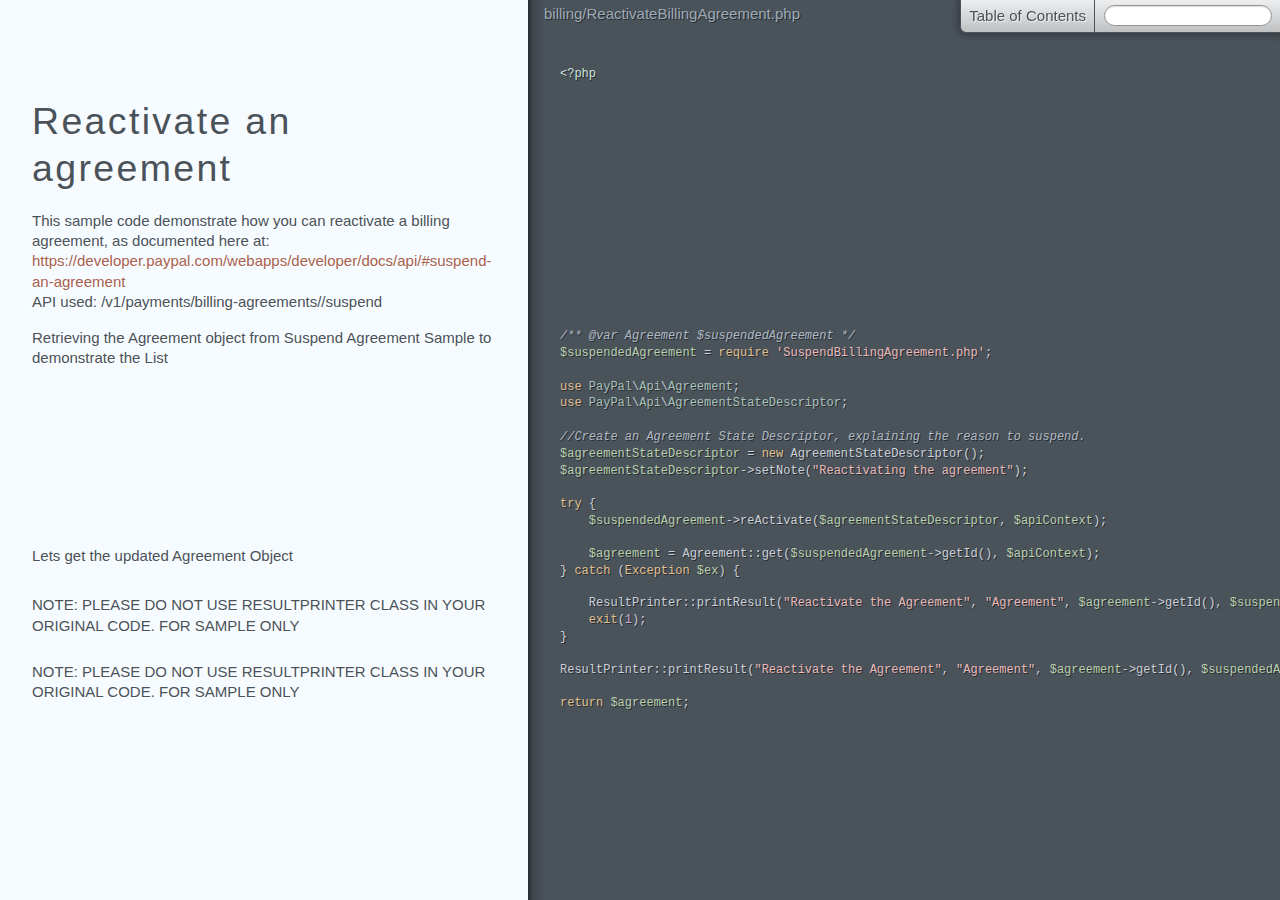
<file: includes/paypal/paypal/rest-api-sdk-php/sample/doc/billing/ReactivateBillingAgreement.html>
<!DOCTYPE html><html lang="en"><head><title>billing/ReactivateBillingAgreement</title></head><meta http-equiv="Content-Type" content="text/html; charset=utf-8"><meta name="viewport" content="width=device-width, initial-scale=1.0, minimum-scale=1.0, maximum-scale=1.0"><meta name="groc-relative-root" content="../"><meta name="groc-document-path" content="billing/ReactivateBillingAgreement"><meta name="groc-project-path" content="billing/ReactivateBillingAgreement.php"><link rel="stylesheet" type="text/css" media="all" href="../assets/style.css"><script type="text/javascript" src="../assets/behavior.js"></script><body><div id="meta"><div class="file-path">billing/ReactivateBillingAgreement.php</div></div><div id="document"><div class="segment"><div class="code"><div class="wrapper"><span class="hljs-preprocessor">&lt;?php</span></div></div></div><div class="segment"><div class="comments "><div class="wrapper"><h1 id="reactivate-an-agreement">Reactivate an agreement</h1>
<p>This sample code demonstrate how you can reactivate a billing agreement, as documented here at:
<a href="https://developer.paypal.com/webapps/developer/docs/api/#suspend-an-agreement">https://developer.paypal.com/webapps/developer/docs/api/#suspend-an-agreement</a>
API used: /v1/payments/billing-agreements/<Agreement-Id>/suspend</p></div></div></div><div class="segment"><div class="comments "><div class="wrapper"><p>Retrieving the Agreement object from Suspend Agreement Sample to demonstrate the List</p></div></div><div class="code"><div class="wrapper"><span class="hljs-comment">/** <span class="hljs-doctag">@var</span> Agreement $suspendedAgreement */</span>
<span class="hljs-variable">$suspendedAgreement</span> = <span class="hljs-keyword">require</span> <span class="hljs-string">'SuspendBillingAgreement.php'</span>;

<span class="hljs-keyword">use</span> <span class="hljs-title">PayPal</span>\<span class="hljs-title">Api</span>\<span class="hljs-title">Agreement</span>;
<span class="hljs-keyword">use</span> <span class="hljs-title">PayPal</span>\<span class="hljs-title">Api</span>\<span class="hljs-title">AgreementStateDescriptor</span>;

<span class="hljs-comment">//Create an Agreement State Descriptor, explaining the reason to suspend.</span>
<span class="hljs-variable">$agreementStateDescriptor</span> = <span class="hljs-keyword">new</span> AgreementStateDescriptor();
<span class="hljs-variable">$agreementStateDescriptor</span>-&gt;setNote(<span class="hljs-string">"Reactivating the agreement"</span>);

<span class="hljs-keyword">try</span> {
    <span class="hljs-variable">$suspendedAgreement</span>-&gt;reActivate(<span class="hljs-variable">$agreementStateDescriptor</span>, <span class="hljs-variable">$apiContext</span>);</div></div></div><div class="segment"><div class="comments "><div class="wrapper"><p>Lets get the updated Agreement Object</p></div></div><div class="code"><div class="wrapper">    <span class="hljs-variable">$agreement</span> = Agreement::get(<span class="hljs-variable">$suspendedAgreement</span>-&gt;getId(), <span class="hljs-variable">$apiContext</span>);
} <span class="hljs-keyword">catch</span> (<span class="hljs-keyword">Exception</span> <span class="hljs-variable">$ex</span>) {</div></div></div><div class="segment"><div class="comments "><div class="wrapper"><p>NOTE: PLEASE DO NOT USE RESULTPRINTER CLASS IN YOUR ORIGINAL CODE. FOR SAMPLE ONLY</p></div></div><div class="code"><div class="wrapper">    ResultPrinter::printResult(<span class="hljs-string">"Reactivate the Agreement"</span>, <span class="hljs-string">"Agreement"</span>, <span class="hljs-variable">$agreement</span>-&gt;getId(), <span class="hljs-variable">$suspendedAgreement</span>, <span class="hljs-variable">$ex</span>);
    <span class="hljs-keyword">exit</span>(<span class="hljs-number">1</span>);
}</div></div></div><div class="segment"><div class="comments "><div class="wrapper"><p>NOTE: PLEASE DO NOT USE RESULTPRINTER CLASS IN YOUR ORIGINAL CODE. FOR SAMPLE ONLY</p></div></div><div class="code"><div class="wrapper">ResultPrinter::printResult(<span class="hljs-string">"Reactivate the Agreement"</span>, <span class="hljs-string">"Agreement"</span>, <span class="hljs-variable">$agreement</span>-&gt;getId(), <span class="hljs-variable">$suspendedAgreement</span>, <span class="hljs-variable">$agreement</span>);

<span class="hljs-keyword">return</span> <span class="hljs-variable">$agreement</span>;</div></div></div></div></body></html>
</file>
<file: includes/paypal/paypal/rest-api-sdk-php/sample/doc/assets/style.css>
﻿html,body,div,span,applet,object,iframe,h1,h2,h3,h4,h5,h6,p,blockquote,pre,a,abbr,acronym,address,big,cite,code,del,dfn,em,img,ins,kbd,q,s,samp,small,strike,strong,sub,sup,tt,var,b,u,i,center,dl,dt,dd,ol,ul,li,fieldset,form,label,legend,table,caption,tbody,tfoot,thead,tr,th,td,article,aside,canvas,details,embed,figure,figcaption,footer,header,hgroup,menu,nav,output,ruby,section,summary,time,mark,audio,video{margin:0;padding:0;border:0;font:inherit;font-size:100%;vertical-align:baseline}html{line-height:1}ol,ul{list-style:none}table{border-collapse:collapse;border-spacing:0}caption,th,td{text-align:left;font-weight:normal;vertical-align:middle}q,blockquote{quotes:none}q:before,q:after,blockquote:before,blockquote:after{content:"";content:none}a img{border:none}article,aside,details,figcaption,figure,footer,header,hgroup,main,menu,nav,section,summary{display:block}html,body{height:100%}#document{min-height:100%}body{max-width:33em}.segment{padding:0.5em 0 0.5em 33em;white-space:nowrap}.segment:first-child{padding-top:4.1em}.segment:last-child{padding-bottom:2em}.segment .comments,.segment .code{display:inline-block;vertical-align:top;padding:0 2em}.segment .comments{margin-left:-33em;width:29em;white-space:normal}.segment .code{white-space:pre}#meta{position:absolute;left:33em;padding:0.25em 1em}@media (max-width: 53em){html{font-size:1em}}@media (max-width: 52.94111em){html{font-size:0.99889em}}@media (max-width: 52.88222em){html{font-size:0.99778em}}@media (max-width: 52.82333em){html{font-size:0.99667em}}@media (max-width: 52.76444em){html{font-size:0.99556em}}@media (max-width: 52.70556em){html{font-size:0.99444em}}@media (max-width: 52.64667em){html{font-size:0.99333em}}@media (max-width: 52.58778em){html{font-size:0.99222em}}@media (max-width: 52.52889em){html{font-size:0.99111em}}@media (max-width: 52.47em){html{font-size:0.99em}}@media (max-width: 52.41111em){html{font-size:0.98889em}}@media (max-width: 52.35222em){html{font-size:0.98778em}}@media (max-width: 52.29333em){html{font-size:0.98667em}}@media (max-width: 52.23444em){html{font-size:0.98556em}}@media (max-width: 52.17556em){html{font-size:0.98444em}}@media (max-width: 52.11667em){html{font-size:0.98333em}}@media (max-width: 52.05778em){html{font-size:0.98222em}}@media (max-width: 51.99889em){html{font-size:0.98111em}}@media (max-width: 51.94em){html{font-size:0.98em}}@media (max-width: 51.88111em){html{font-size:0.97889em}}@media (max-width: 51.82222em){html{font-size:0.97778em}}@media (max-width: 51.76333em){html{font-size:0.97667em}}@media (max-width: 51.70444em){html{font-size:0.97556em}}@media (max-width: 51.64556em){html{font-size:0.97444em}}@media (max-width: 51.58667em){html{font-size:0.97333em}}@media (max-width: 51.52778em){html{font-size:0.97222em}}@media (max-width: 51.46889em){html{font-size:0.97111em}}@media (max-width: 51.41em){html{font-size:0.97em}}@media (max-width: 51.35111em){html{font-size:0.96889em}}@media (max-width: 51.29222em){html{font-size:0.96778em}}@media (max-width: 51.23333em){html{font-size:0.96667em}}@media (max-width: 51.17444em){html{font-size:0.96556em}}@media (max-width: 51.11556em){html{font-size:0.96444em}}@media (max-width: 51.05667em){html{font-size:0.96333em}}@media (max-width: 50.99778em){html{font-size:0.96222em}}@media (max-width: 50.93889em){html{font-size:0.96111em}}@media (max-width: 50.88em){html{font-size:0.96em}}@media (max-width: 50.82111em){html{font-size:0.95889em}}@media (max-width: 50.76222em){html{font-size:0.95778em}}@media (max-width: 50.70333em){html{font-size:0.95667em}}@media (max-width: 50.64444em){html{font-size:0.95556em}}@media (max-width: 50.58556em){html{font-size:0.95444em}}@media (max-width: 50.52667em){html{font-size:0.95333em}}@media (max-width: 50.46778em){html{font-size:0.95222em}}@media (max-width: 50.40889em){html{font-size:0.95111em}}@media (max-width: 50.35em){html{font-size:0.95em}}@media (max-width: 50.29111em){html{font-size:0.94889em}}@media (max-width: 50.23222em){html{font-size:0.94778em}}@media (max-width: 50.17333em){html{font-size:0.94667em}}@media (max-width: 50.11444em){html{font-size:0.94556em}}@media (max-width: 50.05556em){html{font-size:0.94444em}}@media (max-width: 49.99667em){html{font-size:0.94333em}}@media (max-width: 49.93778em){html{font-size:0.94222em}}@media (max-width: 49.87889em){html{font-size:0.94111em}}@media (max-width: 49.82em){html{font-size:0.94em}}@media (max-width: 49.76111em){html{font-size:0.93889em}}@media (max-width: 49.70222em){html{font-size:0.93778em}}@media (max-width: 49.64333em){html{font-size:0.93667em}}@media (max-width: 49.58444em){html{font-size:0.93556em}}@media (max-width: 49.52556em){html{font-size:0.93444em}}@media (max-width: 49.46667em){html{font-size:0.93333em}}@media (max-width: 49.40778em){html{font-size:0.93222em}}@media (max-width: 49.34889em){html{font-size:0.93111em}}@media (max-width: 49.29em){html{font-size:0.93em}}@media (max-width: 49.23111em){html{font-size:0.92889em}}@media (max-width: 49.17222em){html{font-size:0.92778em}}@media (max-width: 49.11333em){html{font-size:0.92667em}}@media (max-width: 49.05444em){html{font-size:0.92556em}}@media (max-width: 48.99556em){html{font-size:0.92444em}}@media (max-width: 48.93667em){html{font-size:0.92333em}}@media (max-width: 48.87778em){html{font-size:0.92222em}}@media (max-width: 48.81889em){html{font-size:0.92111em}}@media (max-width: 48.76em){html{font-size:0.92em}}@media (max-width: 48.70111em){html{font-size:0.91889em}}@media (max-width: 48.64222em){html{font-size:0.91778em}}@media (max-width: 48.58333em){html{font-size:0.91667em}}@media (max-width: 48.52444em){html{font-size:0.91556em}}@media (max-width: 48.46556em){html{font-size:0.91444em}}@media (max-width: 48.40667em){html{font-size:0.91333em}}@media (max-width: 48.34778em){html{font-size:0.91222em}}@media (max-width: 48.28889em){html{font-size:0.91111em}}@media (max-width: 48.23em){html{font-size:0.91em}}@media (max-width: 48.17111em){html{font-size:0.90889em}}@media (max-width: 48.11222em){html{font-size:0.90778em}}@media (max-width: 48.05333em){html{font-size:0.90667em}}@media (max-width: 47.99444em){html{font-size:0.90556em}}@media (max-width: 47.93556em){html{font-size:0.90444em}}@media (max-width: 47.87667em){html{font-size:0.90333em}}@media (max-width: 47.81778em){html{font-size:0.90222em}}@media (max-width: 47.75889em){html{font-size:0.90111em}}@media (max-width: 47.7em){html{font-size:0.9em}}@media (max-width: 47.64111em){html{font-size:0.89889em}}@media (max-width: 47.58222em){html{font-size:0.89778em}}@media (max-width: 47.52333em){html{font-size:0.89667em}}@media (max-width: 47.46444em){html{font-size:0.89556em}}@media (max-width: 47.40556em){html{font-size:0.89444em}}@media (max-width: 47.34667em){html{font-size:0.89333em}}@media (max-width: 47.28778em){html{font-size:0.89222em}}@media (max-width: 47.22889em){html{font-size:0.89111em}}@media (max-width: 47.17em){html{font-size:0.89em}}@media (max-width: 47.11111em){html{font-size:0.88889em}}@media (max-width: 47.05222em){html{font-size:0.88778em}}@media (max-width: 46.99333em){html{font-size:0.88667em}}@media (max-width: 46.93444em){html{font-size:0.88556em}}@media (max-width: 46.87556em){html{font-size:0.88444em}}@media (max-width: 46.81667em){html{font-size:0.88333em}}@media (max-width: 46.75778em){html{font-size:0.88222em}}@media (max-width: 46.69889em){html{font-size:0.88111em}}@media (max-width: 46.64em){html{font-size:0.88em}}@media (max-width: 46.58111em){html{font-size:0.87889em}}@media (max-width: 46.52222em){html{font-size:0.87778em}}@media (max-width: 46.46333em){html{font-size:0.87667em}}@media (max-width: 46.40444em){html{font-size:0.87556em}}@media (max-width: 46.34556em){html{font-size:0.87444em}}@media (max-width: 46.28667em){html{font-size:0.87333em}}@media (max-width: 46.22778em){html{font-size:0.87222em}}@media (max-width: 46.16889em){html{font-size:0.87111em}}@media (max-width: 46.11em){html{font-size:0.87em}}@media (max-width: 46.05111em){html{font-size:0.86889em}}@media (max-width: 45.99222em){html{font-size:0.86778em}}@media (max-width: 45.93333em){html{font-size:0.86667em}}@media (max-width: 45.87444em){html{font-size:0.86556em}}@media (max-width: 45.81556em){html{font-size:0.86444em}}@media (max-width: 45.75667em){html{font-size:0.86333em}}@media (max-width: 45.69778em){html{font-size:0.86222em}}@media (max-width: 45.63889em){html{font-size:0.86111em}}@media (max-width: 45.58em){html{font-size:0.86em}}@media (max-width: 45.52111em){html{font-size:0.85889em}}@media (max-width: 45.46222em){html{font-size:0.85778em}}@media (max-width: 45.40333em){html{font-size:0.85667em}}@media (max-width: 45.34444em){html{font-size:0.85556em}}@media (max-width: 45.28556em){html{font-size:0.85444em}}@media (max-width: 45.22667em){html{font-size:0.85333em}}@media (max-width: 45.16778em){html{font-size:0.85222em}}@media (max-width: 45.10889em){html{font-size:0.85111em}}@media (max-width: 45.05em){html{font-size:1em}body{margin:0 auto}.segment{padding:0;white-space:normal;max-width:29em;margin:0 auto}.segment .comments,.segment .code{display:block;padding:1em}.segment .comments{margin-left:0;width:auto}.segment .code{display:block;overflow-y:hidden;overflow-x:auto}.segment .code .wrapper{display:inline-block}#meta{position:static;margin:2em 0 0 0;overflow-y:hidden;overflow-x:auto}#meta .file-path{display:inline-block}}nav{position:fixed;top:0;right:0;width:20em}@media (max-width: 45.05em){nav{left:0;width:100%}}nav .tools{position:relative;z-index:100}nav .tools li{display:table-cell;vertical-align:middle;text-align:center;white-space:nowrap;height:2.1em;padding:0 0.55em}nav .tools .github{padding:0}nav .tools .github a{display:block;height:2.1em;width:2.1em;text-indent:-9001em}nav .tools .search{width:100%}nav .tools .search input{-moz-box-sizing:border-box;-webkit-box-sizing:border-box;box-sizing:border-box;display:block;width:100%}nav .toc{-moz-box-sizing:border-box;-webkit-box-sizing:border-box;box-sizing:border-box;position:absolute;top:2.1em;bottom:0;width:100%;overflow-x:hidden;overflow-y:auto}nav .toc li{position:relative}nav .toc .label{display:block;line-height:2em;padding:0 0.55em 0 0.55em}nav .toc li li .label{padding-left:1.1em}nav .toc li li li .label{padding-left:1.65em}nav .toc li li li li .label{padding-left:2.2em}nav .toc li li li li li .label{padding-left:2.75em}nav .toc li li li li li li .label{padding-left:3.3em}nav{-moz-transition:height 150ms 0;-o-transition:height 150ms 0;-webkit-transition:height 150ms 0;transition:height 150ms 0}nav .tools .toggle{-moz-transition:background 150ms;-o-transition:background 150ms;-webkit-transition:background 150ms;transition:background 150ms}nav.active{-moz-transition:height 0;-o-transition:height 0;-webkit-transition:height 0;transition:height 0;height:100%}nav .toc{-moz-transition:right 150ms;-o-transition:right 150ms;-webkit-transition:right 150ms;transition:right 150ms;right:-100%}nav.active .toc{right:0}@media (max-width: 45.05em){nav .toc{-moz-transition:left 150ms;-o-transition:left 150ms;-webkit-transition:left 150ms;transition:left 150ms;right:auto;left:-100%}nav.active .toc{left:0}}@media (max-width: 45.05em){body{-moz-transition:left 150ms;-o-transition:left 150ms;-webkit-transition:left 150ms;transition:left 150ms;position:relative;left:0}html.popped{overflow:hidden}html.popped body{left:100%;overflow:hidden}}nav .toc .children,nav .toc .outline{display:none}nav .toc .expanded>.children,nav .toc .expanded>.outline,nav .toc .expanded>.outline .children{display:block}nav .toc .discloser{-moz-transition-property:-moz-transform,-webkit-transform,-o-transform,-moz-transform;-o-transition-property:-moz-transform,-webkit-transform,-o-transform,-o-transform;-webkit-transition-property:-moz-transform,-webkit-transform,-o-transform,-webkit-transform;transition-property:-moz-transform -webkit-transform -o-transform transform;-moz-transition-duration:200ms;-o-transition-duration:200ms;-webkit-transition-duration:200ms;transition-duration:200ms;-moz-transform:rotate(0deg);-ms-transform:rotate(0deg);-webkit-transform:rotate(0deg);transform:rotate(0deg);display:inline-block;height:9px;width:9px;padding:0.2em;margin:0.2em 0.2em -0.2em 0.2em;vertical-align:baseline;background:url('[data-uri]') center center no-repeat;background-size:9px 9px}nav .toc .discloser.placeholder,nav .toc .expanded>.outline .discloser{background:none}nav .toc .expanded>.label .discloser{-moz-transform:rotate(90deg);-ms-transform:rotate(90deg);-webkit-transform:rotate(90deg);transform:rotate(90deg)}nav .toc .filtered>.label{display:none}nav .toc .matched-child>.label{display:block}nav .toc .matched-child>.children,nav .toc .matched-child>.outline,nav .toc .matched-child>.outline .children{display:block}nav .toc .matched>.children,nav .toc .matched>.outline,nav .toc .matched>.outline .children{display:block}nav.searching .toc .discloser{display:none}.comments .wrapper{font-family:"Helvetica Neue",Helvetica,"Droid Sans",sans-serif;font-weight:300;font-size:0.9375em;line-height:1.35}.comments .wrapper h1,.comments .wrapper h2,.comments .wrapper h3,.comments .wrapper h4,.comments .wrapper h5,.comments .wrapper h6{font-family:"HelveticaNeue-UltraLight","Helvetica Neue",Helvetica,"Droid Sans",sans-serif;font-weight:100;letter-spacing:0.0625em;line-height:1.25;margin-bottom:0.5em}.comments .wrapper h1{font-size:2.5em}.comments .wrapper h2{font-size:2em}.comments .wrapper h3{font-size:1.6em}.comments .wrapper h4{font-size:1.4em}.comments .wrapper h5{font-size:1.3em}.comments .wrapper h6{font-size:1.2em}.comments .wrapper p{margin:1em 0}.comments .wrapper>*:first-child{margin-top:0}.comments .wrapper>*:last-child{margin-bottom:0}.comments .wrapper ol,.comments .wrapper ul{padding-left:1.75em;margin:1em 0}.comments .wrapper ol li{list-style:decimal}.comments .wrapper ul li{list-style:disc}.comments .wrapper li{margin:1em 0}.comments .wrapper li:first-child{margin-top:0}.comments .wrapper li:last-child{margin-bottom:0}.comments .wrapper code{display:inline-block;padding:0.25em 0.25em 0 0.25em}.comments .wrapper pre{display:block;overflow-x:auto;overflow-y:hidden;margin-bottom:1em}.comments .wrapper pre .hljs-comment,.comments .wrapper pre .hljs-template_comment,.comments .wrapper pre .diff .hljs-header,.comments .wrapper pre .hljs-doctype,.comments .wrapper pre .hljs-pi,.comments .wrapper pre .lisp .hljs-string,.comments .wrapper pre .hljs-javadoc{color:#93a1a1;font-style:italic}.comments .wrapper pre .hljs-keyword,.comments .wrapper pre .hljs-winutils,.comments .wrapper pre .method,.comments .wrapper pre .hljs-addition,.comments .wrapper pre .css .hljs-tag,.comments .wrapper pre .hljs-request,.comments .wrapper pre .hljs-status,.comments .wrapper pre .nginx .hljs-title{color:#859900}.comments .wrapper pre .hljs-number,.comments .wrapper pre .hljs-command,.comments .wrapper pre .hljs-string,.comments .wrapper pre .hljs-tag .hljs-value,.comments .wrapper pre .hljs-rules .hljs-value,.comments .wrapper pre .hljs-phpdoc,.comments .wrapper pre .tex .hljs-formula,.comments .wrapper pre .hljs-regexp,.comments .wrapper pre .hljs-hexcolor{color:#2aa198}.comments .wrapper pre .hljs-title,.comments .wrapper pre .hljs-localvars,.comments .wrapper pre .hljs-chunk,.comments .wrapper pre .hljs-decorator,.comments .wrapper pre .hljs-built_in,.comments .wrapper pre .hljs-identifier,.comments .wrapper pre .vhdl .hljs-literal,.comments .wrapper pre .hljs-id,.comments .wrapper pre .css .hljs-function{color:#268bd2}.comments .wrapper pre .hljs-attribute,.comments .wrapper pre .hljs-variable,.comments .wrapper pre .lisp .hljs-body,.comments .wrapper pre .smalltalk .hljs-number,.comments .wrapper pre .hljs-constant,.comments .wrapper pre .hljs-class .hljs-title,.comments .wrapper pre .hljs-parent,.comments .wrapper pre .haskell .hljs-type{color:#b58900}.comments .wrapper pre .hljs-preprocessor,.comments .wrapper pre .hljs-preprocessor .hljs-keyword,.comments .wrapper pre .hljs-pragma,.comments .wrapper pre .hljs-shebang,.comments .wrapper pre .hljs-symbol,.comments .wrapper pre .hljs-symbol .hljs-string,.comments .wrapper pre .diff .hljs-change,.comments .wrapper pre .hljs-special,.comments .wrapper pre .hljs-attr_selector,.comments .wrapper pre .hljs-important,.comments .wrapper pre .hljs-subst,.comments .wrapper pre .hljs-cdata,.comments .wrapper pre .clojure .hljs-title,.comments .wrapper pre .css .hljs-pseudo{color:#cb4b16}.comments .wrapper pre .hljs-deletion{color:#dc322f}.comments .wrapper pre .tex .hljs-formula{background:#eee8d5}.comments .wrapper pre code{padding:1em}.comments .wrapper blockquote{padding:0 1em}.comments .wrapper strong{font-weight:700}.comments .wrapper em{font-style:italic}html{background:#4a525a}#document{background:#f5fbff url('[data-uri]') 33em no-repeat;background:#f5fbff -webkit-gradient(linear, 0% 50%, 100% 50%, color-stop(0%, #272c30),color-stop(30%, #3e454c),color-stop(100%, #4a525a)) 33em no-repeat;background:#f5fbff -moz-linear-gradient(left, #272c30,#3e454c 0.3em,#4a525a 1em) 33em no-repeat;background:#f5fbff -webkit-linear-gradient(left, #272c30,#3e454c 0.3em,#4a525a 1em) 33em no-repeat;background:#f5fbff linear-gradient(to right, #272c30,#3e454c 0.3em,#4a525a 1em) 33em no-repeat;margin-right:-1em;padding-right:1em}@media (max-width: 45.05em){#document{margin-right:0;padding-right:0}}#meta>*{font-family:"Helvetica Neue",Helvetica,"Droid Sans",sans-serif;font-weight:300;font-size:0.9375em;line-height:1.35;text-shadow:#272c30 1px 1px 0}#meta>*,#meta>* a{color:#9faab7}#meta>* a{text-decoration:none}.comments .wrapper{font-family:"Helvetica Neue",Helvetica,"Droid Sans",sans-serif;font-weight:300;font-size:0.9375em;line-height:1.35;text-shadow:#fff 1px 1px 0;color:#4a525a}.code .wrapper{font-family:"Droid Sans Mono",Menlo,Monaco,monospace;font-size:0.75em;line-height:1.4;text-shadow:#272c30 1px 1px 0;color:#cbd1d8}.code .wrapper .hljs{display:block;padding:0.5em}.code .wrapper .hljs-comment,.code .wrapper .hljs-template_comment,.code .wrapper .diff .hljs-header,.code .wrapper .hljs-doctype,.code .wrapper .hljs-pi,.code .wrapper .lisp .hljs-string,.code .wrapper .hljs-javadoc{color:#b1bac4;font-style:italic}.code .wrapper .hljs-keyword,.code .wrapper .hljs-winutils,.code .wrapper .method,.code .wrapper .hljs-addition,.code .wrapper .css .hljs-tag,.code .wrapper .hljs-request,.code .wrapper .hljs-status,.code .wrapper .nginx .hljs-title{color:#e0c090}.code .wrapper .hljs-string{color:#e9baba}.code .wrapper .hljs-property{color:#b9d0af}.code .wrapper .hljs-function{color:#abd9cf}.code .wrapper .hljs-class{color:#cee4dd}.code .wrapper .hljs-number,.code .wrapper .hljs-command,.code .wrapper .hljs-tag .hljs-value,.code .wrapper .hljs-rules .hljs-value,.code .wrapper .hljs-phpdoc,.code .wrapper .tex .hljs-formula,.code .wrapper .hljs-regexp,.code .wrapper .hljs-hexcolor{color:#cba8d6}.code .wrapper .hljs-title,.code .wrapper .hljs-localvars,.code .wrapper .hljs-chunk,.code .wrapper .hljs-decorator,.code .wrapper .hljs-built_in,.code .wrapper .hljs-identifier,.code .wrapper .vhdl .hljs-literal,.code .wrapper .hljs-id,.code .wrapper .css .hljs-function{color:#a9c2ba}.code .wrapper .hljs-attribute,.code .wrapper .hljs-variable,.code .wrapper .lisp .hljs-body,.code .wrapper .smalltalk .hljs-number,.code .wrapper .hljs-constant,.code .wrapper .hljs-class .hljs-title,.code .wrapper .hljs-parent,.code .wrapper .haskell .hljs-type{color:#b9d0af}.code .wrapper .hljs-preprocessor,.code .wrapper .hljs-preprocessor .hljs-keyword,.code .wrapper .hljs-pragma,.code .wrapper .hljs-shebang,.code .wrapper .hljs-symbol,.code .wrapper .hljs-symbol .hljs-string,.code .wrapper .diff .hljs-change,.code .wrapper .hljs-special,.code .wrapper .hljs-attr_selector,.code .wrapper .hljs-important,.code .wrapper .hljs-subst,.code .wrapper .hljs-cdata,.code .wrapper .clojure .hljs-title,.code .wrapper .css .hljs-pseudo{color:#cee4dd}.code .wrapper .hljs-deletion{color:#dc322f}.code .wrapper .tex .hljs-formula{background:#e9baba}@media (max-width: 45.05em){.code{-moz-border-radius:0.4em;-webkit-border-radius:0.4em;border-radius:0.4em;-moz-box-shadow:#272c30 0 0 0.5em 0.2em inset;-webkit-box-shadow:#272c30 0 0 0.5em 0.2em inset;box-shadow:#272c30 0 0 0.5em 0.2em inset;background:#4a525a}.code .wrapper{-moz-box-shadow:#4a525a 0 0 0.25em 0.75em;-webkit-box-shadow:#4a525a 0 0 0.25em 0.75em;box-shadow:#4a525a 0 0 0.25em 0.75em;background:#4a525a}}@media (max-width: 29em){.code{-moz-border-radius:0;-webkit-border-radius:0;border-radius:0}}nav{text-shadow:#f0f0f0 1px 1px 0;color:#4a525a}nav .tools,nav .toc{font-family:"Helvetica Neue",Helvetica,"Droid Sans",sans-serif;font-weight:300;font-size:0.9375em;line-height:1.35}nav .tools{-moz-box-shadow:rgba(0,0,0,0.3) 0 0 0.5em 0.1em;-webkit-box-shadow:rgba(0,0,0,0.3) 0 0 0.5em 0.1em;box-shadow:rgba(0,0,0,0.3) 0 0 0.5em 0.1em;background:url('[data-uri]');background:-webkit-gradient(linear, 50% 0%, 50% 100%, color-stop(0%, rgba(255,255,255,0.9)),color-stop(100%, rgba(205,205,205,0.9)));background:-moz-linear-gradient(top, rgba(255,255,255,0.9),rgba(205,205,205,0.9));background:-webkit-linear-gradient(top, rgba(255,255,255,0.9),rgba(205,205,205,0.9));background:linear-gradient(to bottom, rgba(255,255,255,0.9),rgba(205,205,205,0.9));-moz-border-radius-bottomleft:0.4em;-webkit-border-bottom-left-radius:0.4em;border-bottom-left-radius:0.4em;border-bottom:1px solid #4a525a;border-left:1px solid #4a525a}@media (max-width: 53em){nav .tools{-moz-border-radius-bottomleft:0;-webkit-border-bottom-left-radius:0;border-bottom-left-radius:0}}nav .tools li{border-right:1px solid #4a525a}nav .tools li:last-child{border-right:none}nav .tools .toggle{cursor:pointer}nav .tools .github a{-moz-transition:opacity 200ms;-o-transition:opacity 200ms;-webkit-transition:opacity 200ms;transition:opacity 200ms;filter:progid:DXImageTransform.Microsoft.Alpha(Opacity=50);opacity:0.5;background:url('[data-uri]') center center no-repeat;background-size:19.5px 24px}nav .tools .github a:hover{filter:progid:DXImageTransform.Microsoft.Alpha(Opacity=90);opacity:0.9}nav.active .tools{-moz-border-radius-bottomleft:0;-webkit-border-bottom-left-radius:0;border-bottom-left-radius:0}nav.active .tools .toggle{background:rgba(205,205,205,0.9);position:relative}nav .toc{-moz-box-shadow:rgba(0,0,0,0.3) 0 0 0.5em 0.1em;-webkit-box-shadow:rgba(0,0,0,0.3) 0 0 0.5em 0.1em;box-shadow:rgba(0,0,0,0.3) 0 0 0.5em 0.1em;background:rgba(230,230,230,0.9);border-left:1px solid #4a525a}nav .toc .label{color:#4a525a;text-decoration:none;border-top:1px solid rgba(192,192,192,0.9);border-bottom:1px solid rgba(192,192,192,0.9);margin-top:-1px}nav .toc .label:hover{background:rgba(205,205,205,0.9)}nav .toc .file>.label{font-weight:bold}nav .toc .selected>.label{background:#f5fbff}nav .toc .label em{font-weight:bold}nav .toc .file>.label em{color:#101214}nav .toc .matched-child>.label{filter:progid:DXImageTransform.Microsoft.Alpha(Opacity=65);opacity:0.65;text-shadow:none;background:rgba(192,192,192,0.9)}@media (max-width: 45.05em){nav .tools,nav .toc{border-left-width:0}nav .tools{background:url('[data-uri]');background:-webkit-gradient(linear, 50% 0%, 50% 100%, color-stop(0%, #ffffff),color-stop(100%, #cdcdcd));background:-moz-linear-gradient(top, #ffffff,#cdcdcd);background:-webkit-linear-gradient(top, #ffffff,#cdcdcd);background:linear-gradient(to bottom, #ffffff,#cdcdcd)}nav .toc{background:#e6e6e6}}.comments .wrapper a{display:inline-block;color:#a8614e;text-decoration:none}.comments .wrapper a:hover,.comments .wrapper a:hover *{text-decoration:underline}.comments .wrapper code{font-family:"Droid Sans Mono",Menlo,Monaco,monospace;font-size:0.75em;line-height:1.4;border:1px solid #e6e0d5}.comments .wrapper pre,.comments .wrapper code{-moz-border-radius:0.4em;-webkit-border-radius:0.4em;border-radius:0.4em;background:#fbf8f3}.comments .wrapper pre{-moz-box-shadow:#f2ece3 0 0 0.4em 0.2em;-webkit-box-shadow:#f2ece3 0 0 0.4em 0.2em;box-shadow:#f2ece3 0 0 0.4em 0.2em;border:1px solid #d9c9af}.comments .wrapper pre code{border-width:0;background:transparent}.comments .wrapper blockquote{border-left:0.15em solid #959fa8;margin-left:-0.15em}body{-webkit-text-size-adjust:100%}input[type="search"]{-moz-border-radius:1em;-webkit-border-radius:1em;border-radius:1em;-moz-box-shadow:#ddd 0 1px 1px 0 inset;-webkit-box-shadow:#ddd 0 1px 1px 0 inset;box-shadow:#ddd 0 1px 1px 0 inset;border:1px solid #959595;padding:0.15em 0.8em}.comments.doc-section .wrapper{color:#252519}.comments.doc-section.doc-section-private .wrapper,.comments.doc-section.doc-section-protected .wrapper,.comments.doc-section.doc-section-internal .wrapper{color:#7f7f7f}.comments.doc-section .doc-section-header{font:bold 18px "helvetica neue",helvetica,sans-serif}.comments.doc-section .docs .doc-section-header code{font-size:18px}.code .marker,.code .marker.wrapper,.code .wrapper.marker{display:none}.code.folded .wrapper{display:none;cursor:default}.code.folded .marker{-moz-border-radius:0.2em;-webkit-border-radius:0.2em;border-radius:0.2em;-moz-box-shadow:#2f3539 1px 1px 1px 0;-webkit-box-shadow:#2f3539 1px 1px 1px 0;box-shadow:#2f3539 1px 1px 1px 0;display:inline-block;border:1px solid #73787f;padding:0.2em 0.5em;margin-left:-0.5em;margin-right:-0.5em;background:#58616b;font:12px "Droid Sans Mono",Menlo,Monaco,monospace;text-shadow:#2f3539 1px 1px 0px;cursor:pointer;-webkit-touch-callout:none;-webkit-user-select:none;-khtml-user-select:none;-moz-user-select:-moz-none;-ms-user-select:none;user-select:none}.code.folded .marker .c1{color:#73787f;font-style:normal}.code.folded .marker:hover{background:#5f6872}.code.folded .marker:hover .c1{color:#7b8087}.code.folded .marker .c1:after{content:" …"}
</file>
